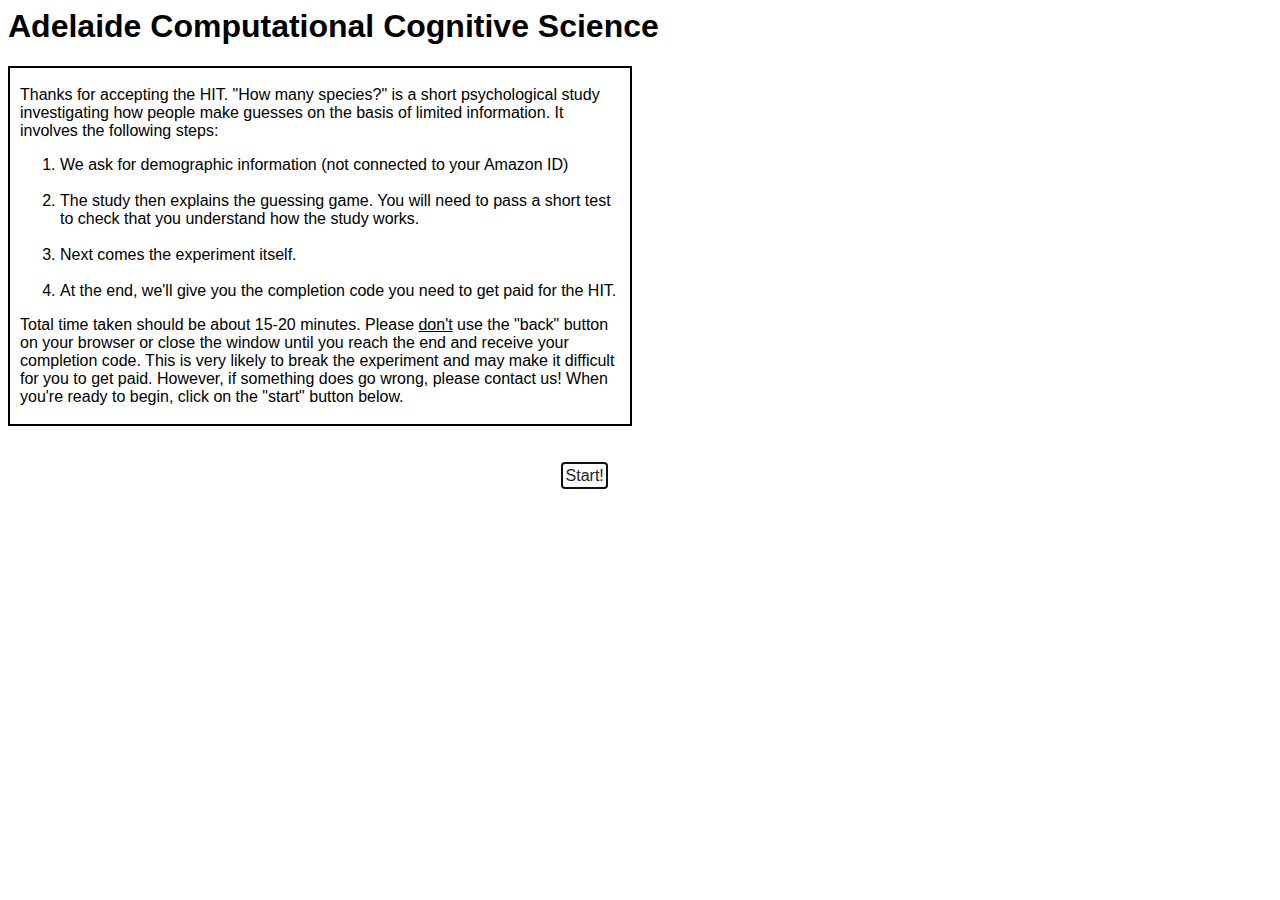
<file: experiments/E1/index.html>
<html>

<head>
  <meta http-equiv="content-type" content="text/html; charset=utf-8" />
  <title>Adelaide Computational Cognitive Science</title>
  <meta name="keywords" content="" />
  <meta name="description" content="" />
  <link href="./js/jquery-ui.css" rel="stylesheet">
  <link href="./css/style.css" rel="stylesheet" type="text/css" />
</head>


<body>
	<!-- ####################### Heading ####################### -->
	<a name="top"></a>
	<h1 style="text-align:left" id="header">Adelaide Computational Cognitive Science</h1>

	<!-- ####################### Splash page ####################### -->

	<div class="splash">
		<!-- Text box for the splash page -->
		<div class="splash" style="text-align:left; border:2px solid; padding:10px;  width:600px">
			<p>Thanks for accepting the HIT. <b>"How many species?"</b> is a short psychological study 
                investigating how people make guesses on the basis of limited information. It involves 
                the following steps:</p>
			<ol>
				<li> We ask for demographic information (not connected to your Amazon ID)<br><br></li> 
				<li> The study then explains the guessing game. You will need to pass a short test to 
                     check that you understand how the study works.<br><br></li> 
				<li> Next comes the experiment itself.<br><br></li>
				<li> At the end, we'll give you the completion code you need to get paid for the HIT.</li>
			</ol>
			<p>
                Total time taken should be about 15-20 minutes. Please <u>don't</u> use the "back" button on 
                your browser or close the window until you reach the end and receive your completion code. 
                This is very likely to break the experiment and may make it difficult for you to get paid. 
                However, if something does go wrong, please contact us! When you're ready to begin, click 
                on the "start" button below.</p></div>
		<br><br>

		<!-- Next button for the splash page -->
        <div style="width:600px">
            <div style="float:right"> 
                <input type="button" id="splashButton" class="splash" value="Start!" 
                       onclick="splashButtonClick()">
            </div>
        </div>
	</div>

	<!-- ####################### Demographics ####################### -->
	
	<div class="demographics" style="display:none">
		<div class="demographics" style="text-align:left; border:2px solid; padding:10px;  width:600px">
			<!-- Explanatory text -->
			<p>
                We need this information for our records, but it is kept completely separate from 
                information about your Amazon ID. As long as you finish the experiment you will get 
                paid no matter what you put here, so please be honest.
            </p><br>
	
			<!-- Gender -->
	 		<label for="gender"><b>Gender: &nbsp;</b></label>
	  		<input type="radio" name="gender" value="male" /> Male &nbsp; 
	  		<input type="radio" name="gender" value="female" /> Female &nbsp;
	  		<input type="radio" name="gender" value="other" /> Other<br /><br />

			<!-- Age -->
	  		<label for="age"><b>Age: &nbsp;</b></label><input id="age" name="age" /><br /><br />

			<!-- Language -->
	  		<label for="language"><b>Native Language(s): &nbsp;</b></label>
            <input id="language" name="language" /><br /><br />

			<!-- Country -->
			<label for="country"><b>Country you live in: &nbsp;</b></label>  
	  		<select name="country" id="country" class='drop-menu'>
	    		<option>Afghanistan</option>
                <option>&Aring;land Islands</option>
                <option>Albania</option>
                <option>Algeria</option>
                <option>American Samoa</option>
                <option>Andorra</option>
                <option>Angola</option>
                <option>Anguilla</option>
                <option>Antarctica</option>
                <option>Antigua and Barbuda</option>
                <option>Argentina</option>
                <option>Armenia</option>
                <option>Aruba</option>
                <option>Australia</option>
                <option>Austria</option>
                <option>Azerbaijan</option>
                <option>Bahamas</option>
                <option>Bahrain</option>
                <option>Bangladesh</option>
                <option>Barbados</option>
                <option>Belarus</option>
                <option>Belgium</option>
                <option>Belize</option>
                <option>Benin</option>
                <option>Bermuda</option>
                <option>Bhutan</option>
                <option>Bolivia</option>
                <option>Bosnia and Herzegovina</option>
                <option>Botswana</option>
                <option>Bouvet Island</option>
                <option>Brazil</option>
                <option>British Indian Ocean territory</option>
                <option>Brunei Darussalam</option>
                <option>Bulgaria</option>
                <option>Burkina Faso</option>
                <option>Burundi</option>
                <option>Cambodia</option>
                <option>Cameroon</option>
                <option>Canada</option>
                <option>Cape Verde</option>
                <option>Cayman Islands</option>
                <option>Central African Republic</option>
                <option>Chad</option>
                <option>Chile</option>
                <option>China</option>
                <option>Christmas Island</option>
                <option>Cocos (Keeling) Islands</option>
                <option>Colombia</option>
                <option>Comoros</option>
                <option>Congo</option>
                <option>Congo, Democratic Republic</option>
                <option>Cook Islands</option>
                <option>Costa Rica</option>
                <option>C&ocirc;te d'Ivoire (Ivory Coast)</option>
                <option>Croatia (Hrvatska)</option>
                <option>Cuba</option>
                <option>Cyprus</option>
                <option>Czech Republic</option>
                <option>Denmark</option>
                <option>Djibouti</option>
                <option>Dominica</option>
                <option>Dominican Republic</option>
                <option>East Timor</option>
                <option>Ecuador</option>
                <option>Egypt</option>
                <option>El Salvador</option>
                <option>Equatorial Guinea</option>
                <option>Eritrea</option>
                <option>Estonia</option>
                <option>Ethiopia</option>
                <option>Falkland Islands</option>
                <option>Faroe Islands</option>
                <option>Fiji</option>
                <option>Finland</option>
                <option>France</option>
                <option>French Guiana</option>
                <option>French Polynesia</option>
                <option>French Southern Territories</option>
                <option>Gabon</option>
                <option>Gambia</option>
                <option>Georgia</option>
                <option>Germany</option>
                <option>Ghana</option>
                <option>Gibraltar</option>
                <option>Greece</option>
                <option>Greenland</option>
                <option>Grenada</option>
                <option>Guadeloupe</option>
                <option>Guam</option>
                <option>Guatemala</option>
                <option>Guinea</option>
                <option>Guinea-Bissau</option>
                <option>Guyana</option>
                <option>Haiti</option>
                <option>Heard and McDonald Islands</option>
                <option>Honduras</option>
                <option>Hong Kong</option>
                <option>Hungary</option>
                <option>Iceland</option>
                <option>India</option>
                <option>Indonesia</option>
                <option>Iran</option>
                <option>Iraq</option>
                <option>Ireland</option>
                <option>Israel</option>
                <option>Italy</option>
                <option>Jamaica</option>
                <option>Japan</option>
                <option>Jordan</option>
                <option>Kazakhstan</option>
                <option>Kenya</option>
                <option>Kiribati</option>
                <option>Korea (north)</option>
                <option>Korea (south)</option>
                <option>Kuwait</option>
                <option>Kyrgyzstan</option>
                <option>Lao People's Democratic Republic</option>
                <option>Latvia</option>
                <option>Lebanon</option>
                <option>Lesotho</option>
                <option>Liberia</option>
                <option>Libyan Arab Jamahiriya</option>
                <option>Liechtenstein</option>
                <option>Lithuania</option>
                <option>Luxembourg</option>
                <option>Macao</option>
                <option>Macedonia, Former Yugoslav Republic Of</option>
                <option>Madagascar</option>
                <option>Malawi</option>
                <option>Malaysia</option>
                <option>Maldives</option>
                <option>Mali</option>
                <option>Malta</option>
                <option>Marshall Islands</option>
                <option>Martinique</option>
                <option>Mauritania</option>
                <option>Mauritius</option>
                <option>Mayotte</option>
                <option>Mexico</option>
                <option>Micronesia</option>
                <option>Moldova</option>
                <option>Monaco</option>
                <option>Mongolia</option>
                <option>Montenegro</option>
                <option>Montserrat</option>
                <option>Morocco</option>
                <option>Mozambique</option>
                <option>Myanmar</option>
                <option>Namibia</option>
                <option>Nauru</option>
                <option>Nepal</option>
                <option>Netherlands</option>
                <option>Netherlands Antilles</option>
                <option>New Caledonia</option>
                <option>New Zealand</option>
                <option>Nicaragua</option>
                <option>Niger</option>
                <option>Nigeria</option>
                <option>Niue</option>
                <option>Norfolk Island</option>
                <option>Northern Mariana Islands</option>
                <option>Norway</option>
                <option>Oman</option>
                <option>Pakistan</option>
                <option>Palau</option>
                <option>Palestinian Territories</option>
                <option>Panama</option>
                <option>Papua New Guinea</option>
                <option>Paraguay</option>
                <option>Peru</option>
                <option>Philippines</option>
                <option>Pitcairn</option>
                <option>Poland</option>
                <option>Portugal</option>
                <option>Puerto Rico</option>
                <option>Qatar</option>
                <option>R&eacute;union</option>
                <option>Romania</option>
                <option>Russian Federation</option>
                <option>Rwanda</option>
                <option>Saint Helena</option>
                <option>Saint Kitts and Nevis</option>
                <option>Saint Lucia</option>
                <option>Saint Pierre and Miquelon</option>
                <option>Saint Vincent and the Grenadines</option>
                <option>Samoa</option>
                <option>San Marino</option>
                <option>Sao Tome and Principe</option>
                <option>Saudi Arabia</option>
                <option>Senegal</option>
                <option>Serbia</option>
                <option>Seychelles</option>
                <option>Sierra Leone</option>
                <option>Singapore</option>
                <option>Slovakia</option>
                <option>Slovenia</option>
                <option>Solomon Islands</option>
                <option>Somalia</option>
                <option>South Africa</option>
                <option>South Georgia and the South Sandwich Islands</option>
                <option>Spain</option>
                <option>Sri Lanka</option>
                <option>Sudan</option>
                <option>Suriname</option>
                <option>Svalbard and Jan Mayen Islands</option>
                <option>Swaziland</option>
                <option>Sweden</option>
                <option>Switzerland</option>
                <option>Syria</option>
                <option>Taiwan</option>
                <option>Tajikistan</option>
                <option>Tanzania</option>
                <option>Thailand</option>
                <option>Togo</option>
                <option>Tokelau</option>
                <option>Tonga</option>
                <option>Trinidad and Tobago</option>
                <option>Tunisia</option>
                <option>Turkey</option>
                <option>Turkmenistan</option>
                <option>Turks and Caicos Islands</option>
                <option>Tuvalu</option>
                <option>Uganda</option>
                <option>Ukraine</option>
                <option>United Arab Emirates</option>
                <option>United Kingdom</option>
                <option selected="selected">United States of America</option>
                <option>Uruguay</option>
                <option>Uzbekistan</option>
                <option>Vanuatu</option>
                <option>Vatican City</option>
                <option>Venezuela</option>
                <option>Vietnam</option>
                <option>Virgin Islands (British)</option>
                <option>Virgin Islands (US)</option>
                <option>Wallis and Futuna Islands</option>
                <option>Western Sahara</option>
                <option>Yemen</option>
                <option>Zaire</option>
                <option>Zambia</option>
                <option>Zimbabwe</option>
	    	</select>
		
			<br>
		</div>
		<br>
		
		<!-- Demographics  button -->
        <div style="width:600px">
            <div style="float:right"> 
                <input type="button" class="demographics" id="demographicsButton" value="Next >"
                       onclick="demographicsButtonClick()">
            </div>
        </div>
	</div>	



	<!-- ####################### Instructions ####################### -->

	<!-- One div to cover the whole instruction set -->
	<div class="instruction" style="display:none">
	
		<!-- Instruction 0 (initially hidden only by the big-div)-->
		<div class="instruction0">
		<div id="instruction0inner" class="innerbox" 
             style="text-align:left; border:2px solid; padding:10px;  width:600px">
			<p>This is an study looking at how people make guesses on the basis of 
            limited information, and we'd like you to think about the following situation: 
            <br><br>
            Scientists interested in studying insect biology stake out square meter 
            blocks, and record the number of insects of different kinds that they see.
            In this task you'll be shown the results of 29 different "insect trap"
            experiments, taken from different parts of the world. No two sites are
            alike, and <u>different species</u> are found at each location. 
            <br><br>    
            For all 29 sites, you'll be shown a list of the insects that have been observed
            so far. Your task is to judge the probability that the next insect to be
            observed at that location will belong to a new species, or one of the
            previous ones.
            </p>    
		</div><br></div>
		
        <!-- Instruction 1 (initially hidden by the big div and also itself hidden)-->
		<div class="instruction1" style="display:none"> <a name="instruct1"></a>
		<div id="instruction1inner" class="innerbox" 
             style="text-align:left; border:2px solid; padding:10px;  width:600px">
            To give you a feel for what the task is like, here's an example of what
            you might be asked to do. You might be told about new data from a site on
            the island of Wug. Scientists there have just begun collecting data. Here's
            a summary what they've observed so far:
            </p>
            <p style="text-align:left; font-family:'Courier New', monospace;"><b>
            &nbsp;&nbsp;&nbsp;&nbsp;&nbsp;GX12<br>
            &nbsp;&nbsp;&nbsp;&nbsp;&nbsp;GX12<br>
            NS81 GX12 BL56<br>            
            </b></p>
            <p>What this display shows is that the scientist have captured 5 insects. Three of them 
                belong to the species designated
                <span style="text-align:left; font-family:'Courier New', monospace;">GX12</span>, 
            one of them belongs to the species 
                <span style="text-align:left; font-family:'Courier New', monospace;">NS81</span>, 
            and the last one belongs to the species 
                <span style="text-align:left; font-family:'Courier New', monospace;">BL56</span>.
            The species names aren't particularly meaningful: the scientists on this 
            survey use arbitrary codes to refer to each one. 
        </div><br></div>
    
        <!-- Instruction 2 (initially hidden by the big div and also itself hidden)-->
		<div class="instruction2" style="display:none"> <a name="instruct2"></a>
		<div id="instruction2inner" class="innerbox" 
             style="text-align:left; border:2px solid; padding:10px;  width:600px">
           What we want you do to is think about the data that the scientists have observed
           and make a guess about what the <b>next</b> observation will be. Specifically, we
           want your intuition about whether the next insect will belong to one of the species
           that have already been observed (i.e., 
                <span style="text-align:left; font-family:'Courier New', monospace;">GX12</span>, 
                <span style="text-align:left; font-family:'Courier New', monospace;">NS81</span>, 
           or
                <span style="text-align:left; font-family:'Courier New', monospace;">BL56</span>)
           or whether you think the next insect captured will be a different species altogether.
        </div><br></div>
		
        <!-- Instruction 3 (initially hidden by the big div and also itself hidden)-->
		<div class="instruction3" style="display:none"> <a name="instruct3"></a>
		<div id="instruction3inner" class="innerbox" 
             style="text-align:left; border:2px solid; padding:10px;  width:600px">
            For every island we'll ask you to answer the following question:
            <br>
            <br>
            <div>
            <div style="float:left; width:30px"> &nbsp; </div>
            <div style="float:left; width:570px">
  
                <p> 
                    When the next insect is captured, do you think that it will belong to a
                    new species?
                </p><br>
                <div>
                    <div style="width:135px;display:inline-block;text-align:right;float:left">
                        Definitely not new &nbsp;&nbsp;
                    </div> 
                    <div id="slider2" style="width:290px;float:left"></div>
                    <div style="width:135px;display:inline-block;text-align:left;float:left">
                        &nbsp;&nbsp; Definitely new
                    </div> 
                </div>
                <br><br>
                <p>
                    <label for="sliderval2">Your answer:</label>
                    <input type="text" id="sliderval2" readonly style="border:0; font-weight:bold; 
                                                              width:50px; text-align:right">
                    % chance that it will be new.
                </p>
    
            </div>    
                <br style="clear:left" />
            </div>
            <div style="">
                <br>
                If you think that the next insect will belong to a <b>new species</b>, move the slider to 
                the <u>right</u>. If you think that it will br one of the <b>already-observed species</b> 
                (i.e., <span style="text-align:left; font-family:'Courier New', monospace;">GX12</span>, 
                <span style="text-align:left; font-family:'Courier New', monospace;">NS81</span>, or
                <span style="text-align:left; font-family:'Courier New', monospace;">BL56</span>), move it
                to the <u>left</u>. The text box below will show you exactly what response will be recorded. 
                Try moving the slider to see what this looks like. You can move the slider back and forth 
                until you're happy with the answer.
            </div>
        </div><br></div>
    
         <!-- Instruction 4 (initially hidden by the big div and also itself hidden)-->
		<div class="instruction4" style="display:none"> <a name="instruct1"></a>
		<div id="instruction4inner" class="innerbox" 
             style="text-align:left; border:2px solid; padding:10px;  width:600px">
            Pretty  straightforward, right? So, as soon as you're ready, you can click on the button 
            below. Before the study starts, you'll be asked a few questions just to check that you've 
            understood these instructions.
        </div><br></div>
    
    
		
		<!-- Instruction button (initially hidden only by the big div) -->
        <div style="width:600px">
            <div style="float:right"> 
		          <div class="instruction">
                      <input type="button" id="instructionButton" value="Read More >" 
                             onclick="instructionButtonClick()">
                      <br><br>
                  </div>
            </div>    
		</div>
	</div>
	
	
	
	<!-- ####################### Instruction Checks ####################### -->

	<div class="check" style="display:none">
		<div style="text-align:left; border:2px solid; padding:10px;  width:600px">
			
			<!-- Question 0 -->
	  		<label for="question0">What are you asked to guess?</label><br>
	  		<input type="radio" name="question0" class="checkRadio" value="incorrect" />
                How many insects will be captured next time<br />
	  		<input type="radio" name="question0" class="checkRadio" value="correct" />
                Whether the next insect will belong to a new species<br />
	  		<input type="radio" name="question0" class="checkRadio" value="incorrect" />
                The number of insect species on the island<br /><br />
	
			<!-- Question 1 -->
			<label for="question1">Is there any relationship between insect species 
                on the different islands?</label><br>
	  		<input type="radio" name="question1" class="checkRadio" value="correct" />
                No, all the islands are unrelated and have totally different insect species<br />
	  		<input type="radio" name="question1" class="checkRadio" value="incorrect" />
                Yes, they're all similar and have some of the same species<br />
			<br>
	
	  		<!-- Question 2 -->
			<label for="question2">How many questions do you have to answer?</label><br>
	  		<input type="radio" name="question2" class="checkRadio" value="incorrect" />2<br />
	  		<input type="radio" name="question2" class="checkRadio" value="incorrect" />10<br />
	  		<input type="radio" name="question2" class="checkRadio" value="correct" />29<br />
		
		</div>
		<br><br>
	
		<!-- Submit instruction check answers button -->
        <div style="width:600px">
            <div style="float:right">
                <input type="button" id="checkButton" value="Submit Answers" 
                       onclick="checkButtonClick()">
            </div>
        </div>
	</div>
	
	<!-- ####################### Response to Instruction Check ####################### -->
	
	<div class="checkSuccess" style="display:none">
		<div class="checkSuccess" style="text-align:left; border:2px solid; padding:10px;  width:600px">
			<p>Well done! Click on the button below when you're ready to start the experiment</p>
		</div>
		<br><br>

		<!-- Next button for the splash page -->	
        <div style="width:600px">
            <div style="float:right">
		          <input type="button" id="checkSuccessButton" class="checkSuccess" 
                         value="Start Experiment!" onclick="checkSuccessButtonClick()">
            </div>
        </div>
	</div>	
	
	<div class="checkFail" style="display:none">
		<div class="checkFail" style="text-align:left; border:2px solid; padding:10px;  width:600px">
			<p>Sorry, at least one of your answers was incorrect. Please take another look at the 
                instructions and try again.</p>
		</div>
		<br><br>

		<!-- Next button for the splash page -->	
        <div style="width:600px">
            <div style="float:right">
		          <input type="button" id="checkFailButton" class="checkFail" 
                         value="< Back to the Instructions" onclick="checkFailButtonClick()">
            </div>
        </div>
	</div>
	
	
	<!-- ####################### Core experiment ####################### -->

	<!-- display the sample -->
	<div class="expt">	
    
	<div class="expt" style="display:none; text-align:left; border:2px solid; padding:10px; width:600px" >
        <p style="text-align:left">Data from the island of <span id="islandname">ISLAND</span>
        have begun to arrive. Scientists report that they have captured the following insects within the 
        plot laid out at the site:</p>
        <p id="stimulus" style="text-align:left; font-family:'Courier New', monospace;"></p>
        <p>Take a moment to think about the data, and then click "Next" to enter your guess</p>
     </div>
    </div>
    
    <!-- moveon button -->
	<div class="expt2" style="display:none">
		<br><br>
        <div style="width:600px">
            <div style="float:right">
                <input type="button" class="expt2" onclick="showResponseButtons()" 
                       value="Next >">
            </div>
        </div>
	</div>
    <br>
        
    <!-- response options -->
    <div class="response" style="display:none; text-align:left; border:2px solid; padding:10px; width:600px" >
        <br>        
        
        <!-- Slider -->
        <p> 
            When the next insect is captured, do you think that it will belong to a
            new species?
        </p><br>
        <div>
            <div style="width:135px;display:inline-block;text-align:right;float:left">
                Definitely not new &nbsp;&nbsp;</div> 
            <div id="slider" style="width:320px;float:left"></div>
            <div style="width:135px;display:inline-block;text-align:left;float:left">
                &nbsp;&nbsp; Definitely new</div> 
        </div>
        <br><br>
        <p>
            <label for="sliderval">Your answer:</label>
            <input type="text" id="sliderval" readonly style="border:0; font-weight:bold; 
                                                              width:30px; text-align:right">
            % chance that it will be different from the observed ones.
        </p>

    </div>
	
	
	<!-- end trial button -->
	<div id="buttons" class="endtrial" style="display:none">
		<br><br>
        <div style="width:600px">
            <div style="float:right">
                <input type="button" class="endtrial" id="nextTrialButton" 
                       onclick="nextTrial()" value="Next >">
            </div>
        </div>
	</div>
    
    </div>

	
	<!-- ####################### Wrap up! ####################### -->

	<div class="wrapup" style="display:none">
		<div class="wrapup" style="text-align:left; border:2px solid; padding:10px;  width:600px">
			<p>Thanks for participating in the experiment! 
				<br><br>
				Your completion code is 
                <span id="turkcode" style="font-weight:bold;font-size:125%">0192</span>. 
                To receive payment for the HIT, return to the Amazon Mechanical Turk page and enter 
                this code. Please contact us if something goes wrong and we'll fix it as quickly as 
                possible.</p>
		</div>
	</div>


	<!-- ####################### Scripts ####################### -->
	
	<!-- jQuery & jQuery UI-->
	<script src="./js/jquery-latest.min.js" type="text/javascript"></script>
    <script src="./js/jquery-ui.js"></script> 

	<!-- Script to define the experiment and run it -->
	<script src="./js/experiment.js" type="text/javascript"></script>

</body>
</html>
</file>
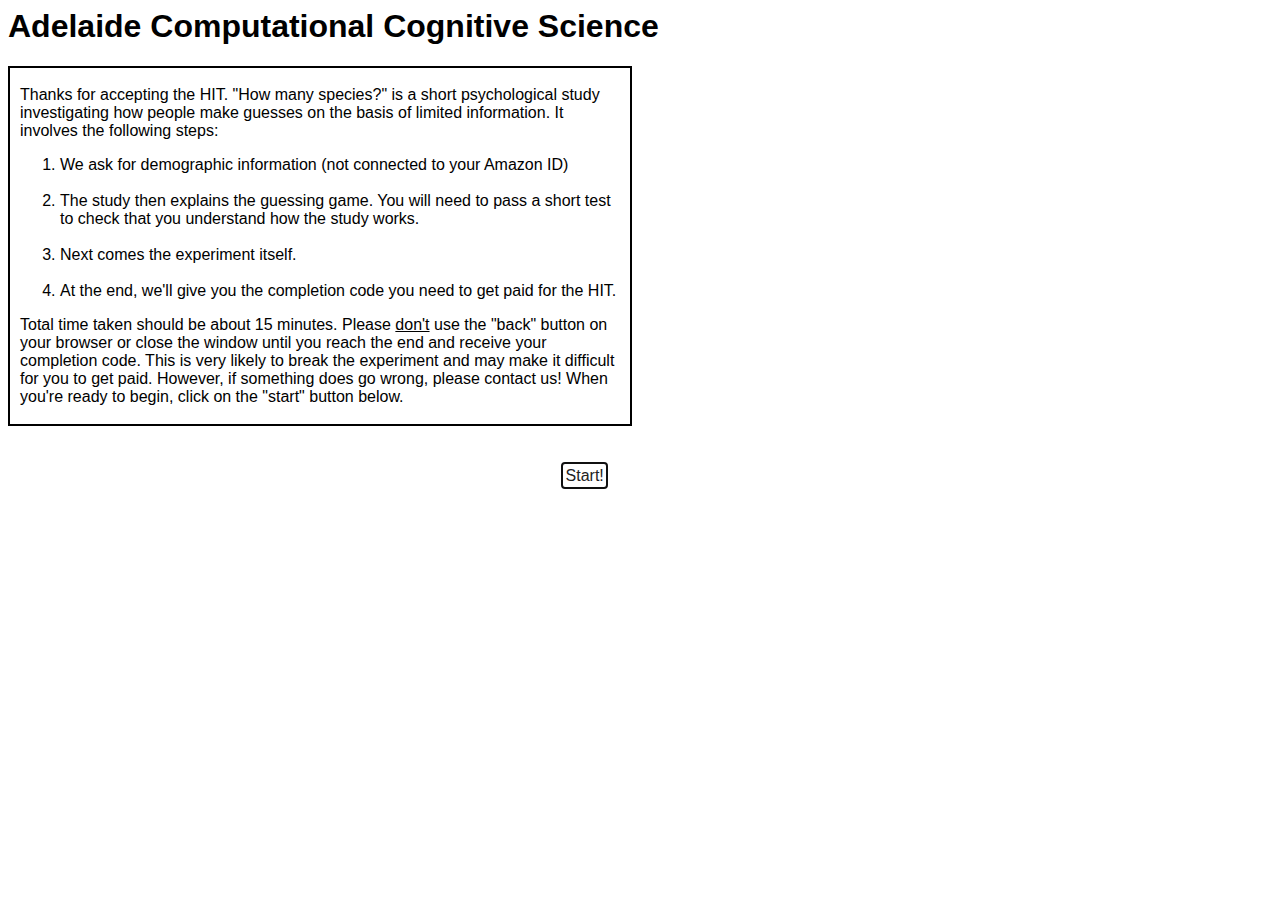
<file: experiments/E2/index.html>
<html>

<head>
  <meta http-equiv="content-type" content="text/html; charset=utf-8" />
  <title>Adelaide Computational Cognitive Science</title>
  <meta name="keywords" content="" />
  <meta name="description" content="" />
  <link href="./js/jquery-ui.css" rel="stylesheet">
  <link href="./css/style.css" rel="stylesheet" type="text/css" />
</head>


<body>
	<!-- ####################### Heading ####################### -->
	<a name="top"></a>
	<h1 style="text-align:left" id="header">Adelaide Computational Cognitive Science</h1>

	<!-- ####################### Splash page ####################### -->

	<div class="splash">
		<!-- Text box for the splash page -->
		<div class="splash" style="text-align:left; border:2px solid; padding:10px;  width:600px">
			<p>Thanks for accepting the HIT. <b>"How many species?"</b> is a short psychological study 
                investigating how people make guesses on the basis of limited information. It involves 
                the following steps:</p>
			<ol>
				<li> We ask for demographic information (not connected to your Amazon ID)<br><br></li> 
				<li> The study then explains the guessing game. You will need to pass a short test to 
                     check that you understand how the study works.<br><br></li> 
				<li> Next comes the experiment itself.<br><br></li>
				<li> At the end, we'll give you the completion code you need to get paid for the HIT.</li>
			</ol>
			<p>
                Total time taken should be about 15 minutes. Please <u>don't</u> use the "back" button on 
                your browser or close the window until you reach the end and receive your completion code. 
                This is very likely to break the experiment and may make it difficult for you to get paid. 
                However, if something does go wrong, please contact us! When you're ready to begin, click 
                on the "start" button below.</p></div>
		<br><br>

		<!-- Next button for the splash page -->
        <div style="width:600px">
            <div style="float:right"> 
                <input type="button" id="splashButton" class="splash" value="Start!" 
                       onclick="splashButtonClick()">
            </div>
        </div>
	</div>

	<!-- ####################### Demographics ####################### -->
	
	<div class="demographics" style="display:none">
		<div class="demographics" style="text-align:left; border:2px solid; padding:10px;  width:600px">
			<!-- Explanatory text -->
			<p>
                We need this information for our records, but it is kept completely separate from 
                information about your Amazon ID. As long as you finish the experiment you will get 
                paid no matter what you put here, so please be honest.
            </p><br>
	
			<!-- Gender -->
	 		<label for="gender"><b>Gender: &nbsp;</b></label>
	  		<input type="radio" name="gender" value="male" /> Male &nbsp; 
	  		<input type="radio" name="gender" value="female" /> Female &nbsp;
	  		<input type="radio" name="gender" value="other" /> Other<br /><br />

			<!-- Age -->
	  		<label for="age"><b>Age: &nbsp;</b></label><input id="age" name="age" /><br /><br />

			<!-- Language -->
	  		<label for="language"><b>Native Language(s): &nbsp;</b></label>
            <input id="language" name="language" /><br /><br />

			<!-- Country -->
			<label for="country"><b>Country you live in: &nbsp;</b></label>  
	  		<select name="country" id="country" class='drop-menu'>
	    		<option>Afghanistan</option>
                <option>&Aring;land Islands</option>
                <option>Albania</option>
                <option>Algeria</option>
                <option>American Samoa</option>
                <option>Andorra</option>
                <option>Angola</option>
                <option>Anguilla</option>
                <option>Antarctica</option>
                <option>Antigua and Barbuda</option>
                <option>Argentina</option>
                <option>Armenia</option>
                <option>Aruba</option>
                <option>Australia</option>
                <option>Austria</option>
                <option>Azerbaijan</option>
                <option>Bahamas</option>
                <option>Bahrain</option>
                <option>Bangladesh</option>
                <option>Barbados</option>
                <option>Belarus</option>
                <option>Belgium</option>
                <option>Belize</option>
                <option>Benin</option>
                <option>Bermuda</option>
                <option>Bhutan</option>
                <option>Bolivia</option>
                <option>Bosnia and Herzegovina</option>
                <option>Botswana</option>
                <option>Bouvet Island</option>
                <option>Brazil</option>
                <option>British Indian Ocean territory</option>
                <option>Brunei Darussalam</option>
                <option>Bulgaria</option>
                <option>Burkina Faso</option>
                <option>Burundi</option>
                <option>Cambodia</option>
                <option>Cameroon</option>
                <option>Canada</option>
                <option>Cape Verde</option>
                <option>Cayman Islands</option>
                <option>Central African Republic</option>
                <option>Chad</option>
                <option>Chile</option>
                <option>China</option>
                <option>Christmas Island</option>
                <option>Cocos (Keeling) Islands</option>
                <option>Colombia</option>
                <option>Comoros</option>
                <option>Congo</option>
                <option>Congo, Democratic Republic</option>
                <option>Cook Islands</option>
                <option>Costa Rica</option>
                <option>C&ocirc;te d'Ivoire (Ivory Coast)</option>
                <option>Croatia (Hrvatska)</option>
                <option>Cuba</option>
                <option>Cyprus</option>
                <option>Czech Republic</option>
                <option>Denmark</option>
                <option>Djibouti</option>
                <option>Dominica</option>
                <option>Dominican Republic</option>
                <option>East Timor</option>
                <option>Ecuador</option>
                <option>Egypt</option>
                <option>El Salvador</option>
                <option>Equatorial Guinea</option>
                <option>Eritrea</option>
                <option>Estonia</option>
                <option>Ethiopia</option>
                <option>Falkland Islands</option>
                <option>Faroe Islands</option>
                <option>Fiji</option>
                <option>Finland</option>
                <option>France</option>
                <option>French Guiana</option>
                <option>French Polynesia</option>
                <option>French Southern Territories</option>
                <option>Gabon</option>
                <option>Gambia</option>
                <option>Georgia</option>
                <option>Germany</option>
                <option>Ghana</option>
                <option>Gibraltar</option>
                <option>Greece</option>
                <option>Greenland</option>
                <option>Grenada</option>
                <option>Guadeloupe</option>
                <option>Guam</option>
                <option>Guatemala</option>
                <option>Guinea</option>
                <option>Guinea-Bissau</option>
                <option>Guyana</option>
                <option>Haiti</option>
                <option>Heard and McDonald Islands</option>
                <option>Honduras</option>
                <option>Hong Kong</option>
                <option>Hungary</option>
                <option>Iceland</option>
                <option>India</option>
                <option>Indonesia</option>
                <option>Iran</option>
                <option>Iraq</option>
                <option>Ireland</option>
                <option>Israel</option>
                <option>Italy</option>
                <option>Jamaica</option>
                <option>Japan</option>
                <option>Jordan</option>
                <option>Kazakhstan</option>
                <option>Kenya</option>
                <option>Kiribati</option>
                <option>Korea (north)</option>
                <option>Korea (south)</option>
                <option>Kuwait</option>
                <option>Kyrgyzstan</option>
                <option>Lao People's Democratic Republic</option>
                <option>Latvia</option>
                <option>Lebanon</option>
                <option>Lesotho</option>
                <option>Liberia</option>
                <option>Libyan Arab Jamahiriya</option>
                <option>Liechtenstein</option>
                <option>Lithuania</option>
                <option>Luxembourg</option>
                <option>Macao</option>
                <option>Macedonia, Former Yugoslav Republic Of</option>
                <option>Madagascar</option>
                <option>Malawi</option>
                <option>Malaysia</option>
                <option>Maldives</option>
                <option>Mali</option>
                <option>Malta</option>
                <option>Marshall Islands</option>
                <option>Martinique</option>
                <option>Mauritania</option>
                <option>Mauritius</option>
                <option>Mayotte</option>
                <option>Mexico</option>
                <option>Micronesia</option>
                <option>Moldova</option>
                <option>Monaco</option>
                <option>Mongolia</option>
                <option>Montenegro</option>
                <option>Montserrat</option>
                <option>Morocco</option>
                <option>Mozambique</option>
                <option>Myanmar</option>
                <option>Namibia</option>
                <option>Nauru</option>
                <option>Nepal</option>
                <option>Netherlands</option>
                <option>Netherlands Antilles</option>
                <option>New Caledonia</option>
                <option>New Zealand</option>
                <option>Nicaragua</option>
                <option>Niger</option>
                <option>Nigeria</option>
                <option>Niue</option>
                <option>Norfolk Island</option>
                <option>Northern Mariana Islands</option>
                <option>Norway</option>
                <option>Oman</option>
                <option>Pakistan</option>
                <option>Palau</option>
                <option>Palestinian Territories</option>
                <option>Panama</option>
                <option>Papua New Guinea</option>
                <option>Paraguay</option>
                <option>Peru</option>
                <option>Philippines</option>
                <option>Pitcairn</option>
                <option>Poland</option>
                <option>Portugal</option>
                <option>Puerto Rico</option>
                <option>Qatar</option>
                <option>R&eacute;union</option>
                <option>Romania</option>
                <option>Russian Federation</option>
                <option>Rwanda</option>
                <option>Saint Helena</option>
                <option>Saint Kitts and Nevis</option>
                <option>Saint Lucia</option>
                <option>Saint Pierre and Miquelon</option>
                <option>Saint Vincent and the Grenadines</option>
                <option>Samoa</option>
                <option>San Marino</option>
                <option>Sao Tome and Principe</option>
                <option>Saudi Arabia</option>
                <option>Senegal</option>
                <option>Serbia</option>
                <option>Seychelles</option>
                <option>Sierra Leone</option>
                <option>Singapore</option>
                <option>Slovakia</option>
                <option>Slovenia</option>
                <option>Solomon Islands</option>
                <option>Somalia</option>
                <option>South Africa</option>
                <option>South Georgia and the South Sandwich Islands</option>
                <option>Spain</option>
                <option>Sri Lanka</option>
                <option>Sudan</option>
                <option>Suriname</option>
                <option>Svalbard and Jan Mayen Islands</option>
                <option>Swaziland</option>
                <option>Sweden</option>
                <option>Switzerland</option>
                <option>Syria</option>
                <option>Taiwan</option>
                <option>Tajikistan</option>
                <option>Tanzania</option>
                <option>Thailand</option>
                <option>Togo</option>
                <option>Tokelau</option>
                <option>Tonga</option>
                <option>Trinidad and Tobago</option>
                <option>Tunisia</option>
                <option>Turkey</option>
                <option>Turkmenistan</option>
                <option>Turks and Caicos Islands</option>
                <option>Tuvalu</option>
                <option>Uganda</option>
                <option>Ukraine</option>
                <option>United Arab Emirates</option>
                <option>United Kingdom</option>
                <option selected="selected">United States of America</option>
                <option>Uruguay</option>
                <option>Uzbekistan</option>
                <option>Vanuatu</option>
                <option>Vatican City</option>
                <option>Venezuela</option>
                <option>Vietnam</option>
                <option>Virgin Islands (British)</option>
                <option>Virgin Islands (US)</option>
                <option>Wallis and Futuna Islands</option>
                <option>Western Sahara</option>
                <option>Yemen</option>
                <option>Zaire</option>
                <option>Zambia</option>
                <option>Zimbabwe</option>
	    	</select>
		
			<br>
		</div>
		<br>
		
		<!-- Demographics  button -->
        <div style="width:600px">
            <div style="float:right"> 
                <input type="button" class="demographics" id="demographicsButton" value="Next >"
                       onclick="demographicsButtonClick()">
            </div>
        </div>
	</div>	



	<!-- ####################### Instructions ####################### -->

	<!-- One div to cover the whole instruction set -->
	<div class="instruction" style="display:none">
	
		<!-- Instruction 0 (initially hidden only by the big-div)-->
		<div class="instruction0">
		<div id="instruction0inner" class="innerbox" 
             style="text-align:left; border:2px solid; padding:10px;  width:600px">
			<p>This is an study looking at how people make guesses on the basis of 
            limited information, and we'd like you to think about the following situation: 
            <br><br>
            Scientists interested in studying insect biology stake out square meter 
            blocks, and record the number of insects of different kinds that they see.
            In this task you'll be shown the results of 32 different "insect trap"
            experiments, taken from different parts of the world. No two sites are
            alike, and <u>different species</u> are found at each location. 
            <br><br>    
            For all 32 sites, you'll be shown a list of the insects that have been observed
            so far. Your task is to judge the probability that the next insect to be
            observed at that location will belong to a new species, or one of the
            previous ones.
            </p>    
		</div><br></div>
		
        <!-- Instruction 1 (initially hidden by the big div and also itself hidden)-->
		<div class="instruction1" style="display:none"> <a name="instruct1"></a>
		<div id="instruction1inner" class="innerbox" 
             style="text-align:left; border:2px solid; padding:10px;  width:600px">
            To give you a feel for what the task is like, here's an example of what
            you might be asked to do. You might be told about new data from a site on
            the island of Wug. Scientists there have just begun collecting data. Here's
            a summary what they've observed so far:
            </p>
            <p style="text-align:left; font-family:'Courier New', monospace;"><b>
            &nbsp;&nbsp;&nbsp;&nbsp;&nbsp;GX12<br>
            &nbsp;&nbsp;&nbsp;&nbsp;&nbsp;GX12<br>
            NS81 GX12 BL56<br>            
            </b></p>
            <p>What this display shows is that the scientist have captured 5 insects. Three of them 
                belong to the species designated
                <span style="text-align:left; font-family:'Courier New', monospace;">GX12</span>, 
            one of them belongs to the species 
                <span style="text-align:left; font-family:'Courier New', monospace;">NS81</span>, 
            and the last one belongs to the species 
                <span style="text-align:left; font-family:'Courier New', monospace;">BL56</span>.
            The species names aren't particularly meaningful: the scientists on this 
            survey use arbitrary codes to refer to each one. 
        </div><br></div>
    
        <!-- Instruction 2 (initially hidden by the big div and also itself hidden)-->
		<div class="instruction2" style="display:none"> <a name="instruct2"></a>
		<div id="instruction2inner" class="innerbox" 
             style="text-align:left; border:2px solid; padding:10px;  width:600px">
           What we want you do to is think about the data that the scientists have observed
           and make a guess about what the <b>next</b> observation will be. Specifically, we
           want your intuition about whether the next insect will belong to one of the species
           that have already been observed (i.e., 
                <span style="text-align:left; font-family:'Courier New', monospace;">GX12</span>, 
                <span style="text-align:left; font-family:'Courier New', monospace;">NS81</span>, 
           or
                <span style="text-align:left; font-family:'Courier New', monospace;">BL56</span>)
           or whether you think the next insect captured will be a different species altogether.
        </div><br></div>
		
        <!-- Instruction 3 (initially hidden by the big div and also itself hidden)-->
		<div class="instruction3" style="display:none"> <a name="instruct3"></a>
		<div id="instruction3inner" class="innerbox" 
             style="text-align:left; border:2px solid; padding:10px;  width:600px">
            For every island we'll ask you to answer the following question:
            <br>
            <br>
            <div>
            <div style="float:left; width:30px"> &nbsp; </div>
            <div style="float:left; width:570px">
  
                <p> 
                    When the next insect is captured, do you think that it will belong to a
                    new species?
                </p><br>
                <div>
                    <div style="width:135px;display:inline-block;text-align:right;float:left">
                        Definitely not new &nbsp;&nbsp;
                    </div> 
                    <div id="slider2" style="width:290px;float:left"></div>
                    <div style="width:135px;display:inline-block;text-align:left;float:left">
                        &nbsp;&nbsp; Definitely new
                    </div> 
                </div>
                <br><br>
                <p>
                    <label for="sliderval2">Your answer:</label>
                    <input type="text" id="sliderval2" readonly style="border:0; font-weight:bold; 
                                                              width:50px; text-align:right">
                    % chance that it will be new.
                </p>
    
            </div>    
                <br style="clear:left" />
            </div>
            <div style="">
                <br>
                If you think that the next insect will belong to a <b>new species</b>, move the slider to 
                the <u>right</u>. If you think that it will br one of the <b>already-observed species</b> 
                (i.e., <span style="text-align:left; font-family:'Courier New', monospace;">GX12</span>, 
                <span style="text-align:left; font-family:'Courier New', monospace;">NS81</span>, or
                <span style="text-align:left; font-family:'Courier New', monospace;">BL56</span>), move it
                to the <u>left</u>. The text box below will show you exactly what response will be recorded. 
                Try moving the slider to see what this looks like. You can move the slider back and forth 
                until you're happy with the answer.
            </div>
        </div><br></div>
    
         <!-- Instruction 4 (initially hidden by the big div and also itself hidden)-->
		<div class="instruction4" style="display:none"> <a name="instruct1"></a>
		<div id="instruction4inner" class="innerbox" 
             style="text-align:left; border:2px solid; padding:10px;  width:600px">
            Pretty  straightforward, right? So, as soon as you're ready, you can click on the button 
            below. Before the study starts, you'll be asked a few questions just to check that you've 
            understood these instructions.
        </div><br></div>
    
    
		
		<!-- Instruction button (initially hidden only by the big div) -->
        <div style="width:600px">
            <div style="float:right"> 
		          <div class="instruction">
                      <input type="button" id="instructionButton" value="Read More >" 
                             onclick="instructionButtonClick()">
                      <br><br>
                  </div>
            </div>    
		</div>
	</div>
	
	
	
	<!-- ####################### Instruction Checks ####################### -->

	<div class="check" style="display:none">
		<div style="text-align:left; border:2px solid; padding:10px;  width:600px">
			
			<!-- Question 0 -->
	  		<label for="question0">What are you asked to guess?</label><br>
	  		<input type="radio" name="question0" class="checkRadio" value="incorrect" />
                How many insects will be captured next time<br />
	  		<input type="radio" name="question0" class="checkRadio" value="correct" />
                Whether the next insect will belong to a new species<br />
	  		<input type="radio" name="question0" class="checkRadio" value="incorrect" />
                The number of insect species on the island<br /><br />
	
			<!-- Question 1 -->
			<label for="question1">Is there any relationship between insect species 
                on the different islands?</label><br>
	  		<input type="radio" name="question1" class="checkRadio" value="correct" />
                No, all the islands are unrelated and have totally different insect species<br />
	  		<input type="radio" name="question1" class="checkRadio" value="incorrect" />
                Yes, they're all similar and have some of the same species<br />
			<br>
	
	  		<!-- Question 2 -->
			<label for="question2">How many questions do you have to answer?</label><br>
	  		<input type="radio" name="question2" class="checkRadio" value="incorrect" />29<br />
	  		<input type="radio" name="question2" class="checkRadio" value="correct" />32<br />
	  		<input type="radio" name="question2" class="checkRadio" value="incorrect" />36<br />
		
		</div>
		<br><br>
	
		<!-- Submit instruction check answers button -->
        <div style="width:600px">
            <div style="float:right">
                <input type="button" id="checkButton" value="Submit Answers" 
                       onclick="checkButtonClick()">
            </div>
        </div>
	</div>
	
	<!-- ####################### Response to Instruction Check ####################### -->
	
	<div class="checkSuccess" style="display:none">
		<div class="checkSuccess" style="text-align:left; border:2px solid; padding:10px;  width:600px">
			<p>Well done! Click on the button below when you're ready to start the experiment</p>
		</div>
		<br><br>

		<!-- Next button for the splash page -->	
        <div style="width:600px">
            <div style="float:right">
		          <input type="button" id="checkSuccessButton" class="checkSuccess" 
                         value="Start Experiment!" onclick="checkSuccessButtonClick()">
            </div>
        </div>
	</div>	
	
	<div class="checkFail" style="display:none">
		<div class="checkFail" style="text-align:left; border:2px solid; padding:10px;  width:600px">
			<p>Sorry, at least one of your answers was incorrect. Please take another look at the 
                instructions and try again.</p>
		</div>
		<br><br>

		<!-- Next button for the splash page -->	
        <div style="width:600px">
            <div style="float:right">
		          <input type="button" id="checkFailButton" class="checkFail" 
                         value="< Back to the Instructions" onclick="checkFailButtonClick()">
            </div>
        </div>
	</div>
	
	
	<!-- ####################### Core experiment ####################### -->

	<!-- display the sample -->
	<div class="expt">	
    
	<div class="expt" style="display:none; text-align:left; border:2px solid; padding:10px; width:600px" >
        <p style="text-align:left">Data from the island of <span id="islandname">ISLAND</span>
        have begun to arrive. Scientists report that they have captured the following insects within the 
        plot laid out at the site:</p>
        <p id="stimulus" style="text-align:left; font-family:'Courier New', monospace;"></p>
        <p>Take a moment to think about the data, and then click "Next" to enter your guess</p>
     </div>
    </div>
    
    <!-- moveon button -->
	<div class="expt2" style="display:none">
		<br><br>
        <div style="width:600px">
            <div style="float:right">
                <input type="button" class="expt2" onclick="showResponseButtons()" 
                       value="Next >">
            </div>
        </div>
	</div>
    <br>
        
    <!-- response options -->
    <div class="response" style="display:none; text-align:left; border:2px solid; padding:10px; width:600px" >
        <br>        
        
        <!-- Slider -->
        <p> 
            When the next insect is captured, do you think that it will belong to a
            new species?
        </p><br>
        <div>
            <div style="width:135px;display:inline-block;text-align:right;float:left">
                Definitely not new &nbsp;&nbsp;</div> 
            <div id="slider" style="width:320px;float:left"></div>
            <div style="width:135px;display:inline-block;text-align:left;float:left">
                &nbsp;&nbsp; Definitely new</div> 
        </div>
        <br><br>
        <p>
            <label for="sliderval">Your answer:</label>
            <input type="text" id="sliderval" readonly style="border:0; font-weight:bold; 
                                                              width:30px; text-align:right">
            % chance that it will be different from the observed ones.
        </p>

    </div>
	
	
	<!-- end trial button -->
	<div id="buttons" class="endtrial" style="display:none">
		<br><br>
        <div style="width:600px">
            <div style="float:right">
                <input type="button" class="endtrial" id="nextTrialButton" 
                       onclick="nextTrial()" value="Next >">
            </div>
        </div>
	</div>
    
    </div>

	
	<!-- ####################### Wrap up! ####################### -->

	<div class="checkduplicate" style="display:none">
		<div class="checkduplicate" style="text-align:left; border:2px solid; padding:10px;  width:600px">
			<p>Thanks for participating in the experiment! 
				<br><br>
                One final question: we ran a very similar study to this one earlier this week, and we'd
                like to know if you did that HIT as well as this one. It's perfectly okay to do both 
                (you'll get paid either way!) but we do need to know for our records:<br><br>
                
	 		<label for="duplicate"></label>
	  		<input type="radio" name="duplicate" value="yes" /> Yes, I did the earlier HIT &nbsp; <br>
	  		<input type="radio" name="duplicate" value="no" /> No, I have not done the other HIT &nbsp;<br>
	  		<input type="radio" name="duplicate" value="don't know" /> I'm not sure<br /><br />
		</div>
	</div>
	<!-- end trial button -->
	<div id="buttons" class="checkduplicate" style="display:none">
		<br><br>
        <div style="width:600px">
            <div style="float:right">
                <input type="button" class="checkduplicate" id="moveToEndButton" 
                       onclick="finishIt()" value="Get completion code!">
            </div>
        </div>
	</div>
    


	<div class="wrapup" style="display:none">
		<div class="wrapup" style="text-align:left; border:2px solid; padding:10px;  width:600px">
			<p>Your completion code is 
                <span id="turkcode" style="font-weight:bold;font-size:125%">0192</span>. 
                To receive payment for the HIT, return to the Amazon Mechanical Turk page and enter 
                this code. Please contact us if something goes wrong and we'll fix it as quickly as 
                possible.</p>
		</div>
	</div>


	<!-- ####################### Scripts ####################### -->
	
	<!-- jQuery & jQuery UI-->
	<script src="./js/jquery-latest.min.js" type="text/javascript"></script>
    <script src="./js/jquery-ui.js"></script> 

	<!-- Script to define the experiment and run it -->
	<script src="./js/experiment.js" type="text/javascript"></script>

</body>
</html>
</file>
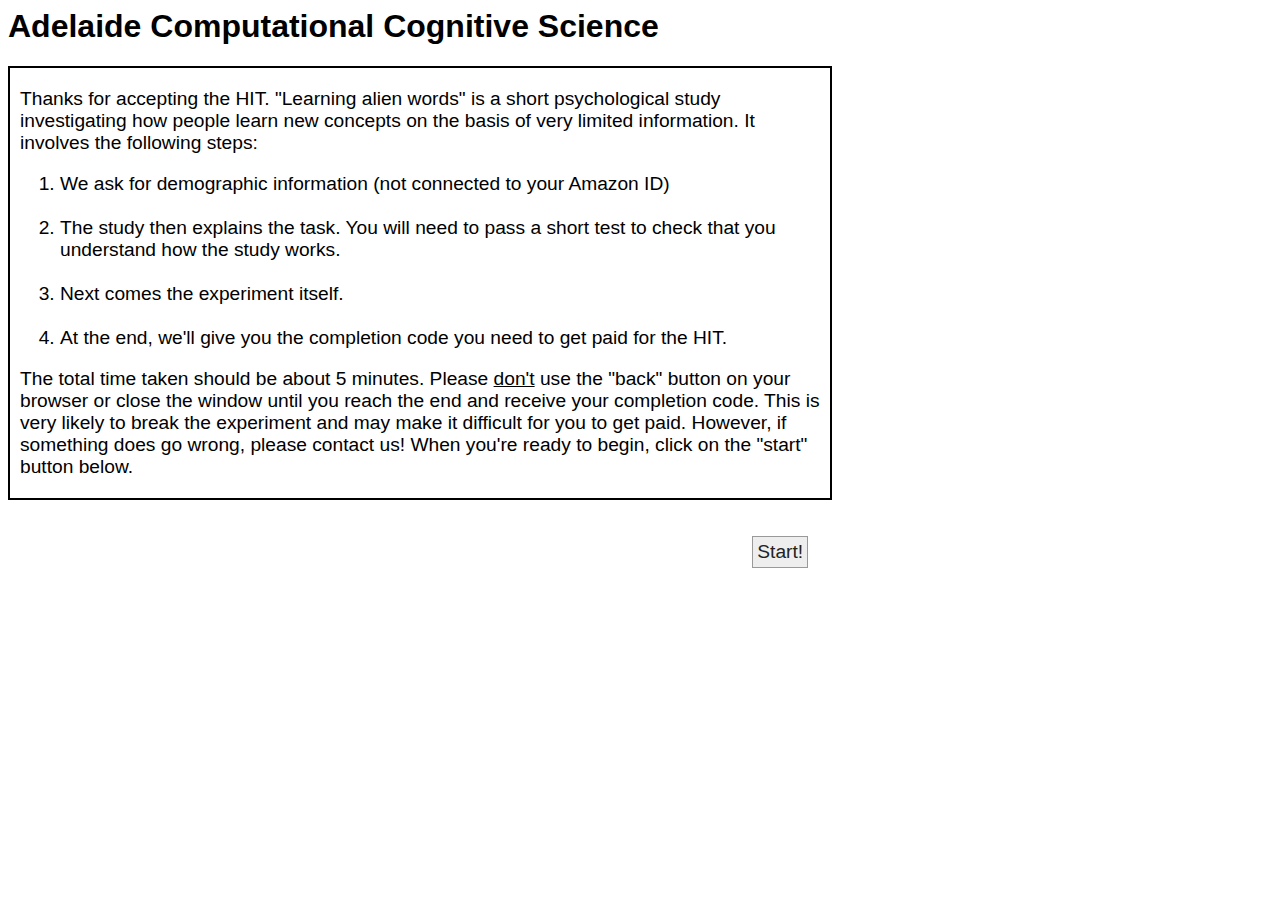
<file: experiments/E3/index.html>
<html>

<head>
  <meta http-equiv="content-type" content="text/html; charset=utf-8" />
  <title>Adelaide Computational Cognitive Science</title>
  <meta name="keywords" content="" />
  <meta name="description" content="" />
  <link href="./css/style.css" rel="stylesheet" type="text/css" />
</head>


<body>
    
    <!-- ####################### Heading ####################### -->
	<a name="top"></a>
	<h1 style="text-align:left" id="header" class="header">Adelaide Computational Cognitive Science</h1>


    <!-- ####################### Start page ####################### -->

	<div class="start">
		<!-- Text box for the splash page -->
		<div class="start" style="text-align:left; border:2px solid; padding:10px;  width:800px; font-size:120%">
			<p>Thanks for accepting the HIT. <b>"Learning alien words"</b> is a short psychological study 
                investigating how people learn new concepts on the basis of very limited information. It involves 
                the following steps:</p>
			<ol>
				<li> We ask for demographic information (not connected to your Amazon ID)<br><br></li> 
				<li> The study then explains the task. You will need to pass a short test to 
                     check that you understand how the study works.<br><br></li> 
				<li> Next comes the experiment itself.<br><br></li>
				<li> At the end, we'll give you the completion code you need to get paid for the HIT.</li>
			</ol>
			<p>
                The total time taken should be about 5 minutes. Please <u>don't</u> use the "back" button on 
                your browser or close the window until you reach the end and receive your completion code. 
                This is very likely to break the experiment and may make it difficult for you to get paid. 
                However, if something does go wrong, please contact us! When you're ready to begin, click 
                on the "start" button below.</p></div>
		<br><br>

		<!-- Next button for the splash page -->
        <div style=" width:800px; font-size:120%">
            <div style="float:right"> 
                <input type="button" id="splashButton" class="start" value="Start!" 
                       onclick="splashButtonClick()">
            </div>
        </div>
	</div>

	<!-- ####################### Demographics ####################### -->
	
	<div class="demographics" style="display:none">
		<div class="demographics" style="text-align:left; border:2px solid; padding:10px;  width:800px; font-size:120%">
			<!-- Explanatory text -->
			<p>
                We need this information for our records, but it is kept completely separate from 
                information about your Amazon ID. As long as you finish the experiment you will get 
                paid no matter what you put here, so please be honest.
            </p><br>
	
			<!-- Gender -->
	 		<label for="gender"><b>Gender: &nbsp;</b></label>
	  		<input type="radio" name="gender" value="male" /> Male &nbsp; 
	  		<input type="radio" name="gender" value="female" /> Female &nbsp;
	  		<input type="radio" name="gender" value="other" /> Other<br /><br />

			<!-- Age -->
	  		<label for="age"><b>Age: &nbsp;</b></label><input id="age" name="age" /><br /><br />

			<!-- Language -->
	  		<label for="language"><b>Native Language(s): &nbsp;</b></label>
            <input id="language" name="language" /><br /><br />

			<!-- Country -->
			<label for="country"><b>Country you live in: &nbsp;</b></label>  
	  		<select name="country" id="country" class='drop-menu'>
	    		<option>Afghanistan</option>
                <option>&Aring;land Islands</option>
                <option>Albania</option>
                <option>Algeria</option>
                <option>American Samoa</option>
                <option>Andorra</option>
                <option>Angola</option>
                <option>Anguilla</option>
                <option>Antarctica</option>
                <option>Antigua and Barbuda</option>
                <option>Argentina</option>
                <option>Armenia</option>
                <option>Aruba</option>
                <option>Australia</option>
                <option>Austria</option>
                <option>Azerbaijan</option>
                <option>Bahamas</option>
                <option>Bahrain</option>
                <option>Bangladesh</option>
                <option>Barbados</option>
                <option>Belarus</option>
                <option>Belgium</option>
                <option>Belize</option>
                <option>Benin</option>
                <option>Bermuda</option>
                <option>Bhutan</option>
                <option>Bolivia</option>
                <option>Bosnia and Herzegovina</option>
                <option>Botswana</option>
                <option>Bouvet Island</option>
                <option>Brazil</option>
                <option>British Indian Ocean territory</option>
                <option>Brunei Darussalam</option>
                <option>Bulgaria</option>
                <option>Burkina Faso</option>
                <option>Burundi</option>
                <option>Cambodia</option>
                <option>Cameroon</option>
                <option>Canada</option>
                <option>Cape Verde</option>
                <option>Cayman Islands</option>
                <option>Central African Republic</option>
                <option>Chad</option>
                <option>Chile</option>
                <option>China</option>
                <option>Christmas Island</option>
                <option>Cocos (Keeling) Islands</option>
                <option>Colombia</option>
                <option>Comoros</option>
                <option>Congo</option>
                <option>Congo, Democratic Republic</option>
                <option>Cook Islands</option>
                <option>Costa Rica</option>
                <option>C&ocirc;te d'Ivoire (Ivory Coast)</option>
                <option>Croatia (Hrvatska)</option>
                <option>Cuba</option>
                <option>Cyprus</option>
                <option>Czech Republic</option>
                <option>Denmark</option>
                <option>Djibouti</option>
                <option>Dominica</option>
                <option>Dominican Republic</option>
                <option>East Timor</option>
                <option>Ecuador</option>
                <option>Egypt</option>
                <option>El Salvador</option>
                <option>Equatorial Guinea</option>
                <option>Eritrea</option>
                <option>Estonia</option>
                <option>Ethiopia</option>
                <option>Falkland Islands</option>
                <option>Faroe Islands</option>
                <option>Fiji</option>
                <option>Finland</option>
                <option>France</option>
                <option>French Guiana</option>
                <option>French Polynesia</option>
                <option>French Southern Territories</option>
                <option>Gabon</option>
                <option>Gambia</option>
                <option>Georgia</option>
                <option>Germany</option>
                <option>Ghana</option>
                <option>Gibraltar</option>
                <option>Greece</option>
                <option>Greenland</option>
                <option>Grenada</option>
                <option>Guadeloupe</option>
                <option>Guam</option>
                <option>Guatemala</option>
                <option>Guinea</option>
                <option>Guinea-Bissau</option>
                <option>Guyana</option>
                <option>Haiti</option>
                <option>Heard and McDonald Islands</option>
                <option>Honduras</option>
                <option>Hong Kong</option>
                <option>Hungary</option>
                <option>Iceland</option>
                <option>India</option>
                <option>Indonesia</option>
                <option>Iran</option>
                <option>Iraq</option>
                <option>Ireland</option>
                <option>Israel</option>
                <option>Italy</option>
                <option>Jamaica</option>
                <option>Japan</option>
                <option>Jordan</option>
                <option>Kazakhstan</option>
                <option>Kenya</option>
                <option>Kiribati</option>
                <option>Korea (north)</option>
                <option>Korea (south)</option>
                <option>Kuwait</option>
                <option>Kyrgyzstan</option>
                <option>Lao People's Democratic Republic</option>
                <option>Latvia</option>
                <option>Lebanon</option>
                <option>Lesotho</option>
                <option>Liberia</option>
                <option>Libyan Arab Jamahiriya</option>
                <option>Liechtenstein</option>
                <option>Lithuania</option>
                <option>Luxembourg</option>
                <option>Macao</option>
                <option>Macedonia, Former Yugoslav Republic Of</option>
                <option>Madagascar</option>
                <option>Malawi</option>
                <option>Malaysia</option>
                <option>Maldives</option>
                <option>Mali</option>
                <option>Malta</option>
                <option>Marshall Islands</option>
                <option>Martinique</option>
                <option>Mauritania</option>
                <option>Mauritius</option>
                <option>Mayotte</option>
                <option>Mexico</option>
                <option>Micronesia</option>
                <option>Moldova</option>
                <option>Monaco</option>
                <option>Mongolia</option>
                <option>Montenegro</option>
                <option>Montserrat</option>
                <option>Morocco</option>
                <option>Mozambique</option>
                <option>Myanmar</option>
                <option>Namibia</option>
                <option>Nauru</option>
                <option>Nepal</option>
                <option>Netherlands</option>
                <option>Netherlands Antilles</option>
                <option>New Caledonia</option>
                <option>New Zealand</option>
                <option>Nicaragua</option>
                <option>Niger</option>
                <option>Nigeria</option>
                <option>Niue</option>
                <option>Norfolk Island</option>
                <option>Northern Mariana Islands</option>
                <option>Norway</option>
                <option>Oman</option>
                <option>Pakistan</option>
                <option>Palau</option>
                <option>Palestinian Territories</option>
                <option>Panama</option>
                <option>Papua New Guinea</option>
                <option>Paraguay</option>
                <option>Peru</option>
                <option>Philippines</option>
                <option>Pitcairn</option>
                <option>Poland</option>
                <option>Portugal</option>
                <option>Puerto Rico</option>
                <option>Qatar</option>
                <option>R&eacute;union</option>
                <option>Romania</option>
                <option>Russian Federation</option>
                <option>Rwanda</option>
                <option>Saint Helena</option>
                <option>Saint Kitts and Nevis</option>
                <option>Saint Lucia</option>
                <option>Saint Pierre and Miquelon</option>
                <option>Saint Vincent and the Grenadines</option>
                <option>Samoa</option>
                <option>San Marino</option>
                <option>Sao Tome and Principe</option>
                <option>Saudi Arabia</option>
                <option>Senegal</option>
                <option>Serbia</option>
                <option>Seychelles</option>
                <option>Sierra Leone</option>
                <option>Singapore</option>
                <option>Slovakia</option>
                <option>Slovenia</option>
                <option>Solomon Islands</option>
                <option>Somalia</option>
                <option>South Africa</option>
                <option>South Georgia and the South Sandwich Islands</option>
                <option>Spain</option>
                <option>Sri Lanka</option>
                <option>Sudan</option>
                <option>Suriname</option>
                <option>Svalbard and Jan Mayen Islands</option>
                <option>Swaziland</option>
                <option>Sweden</option>
                <option>Switzerland</option>
                <option>Syria</option>
                <option>Taiwan</option>
                <option>Tajikistan</option>
                <option>Tanzania</option>
                <option>Thailand</option>
                <option>Togo</option>
                <option>Tokelau</option>
                <option>Tonga</option>
                <option>Trinidad and Tobago</option>
                <option>Tunisia</option>
                <option>Turkey</option>
                <option>Turkmenistan</option>
                <option>Turks and Caicos Islands</option>
                <option>Tuvalu</option>
                <option>Uganda</option>
                <option>Ukraine</option>
                <option>United Arab Emirates</option>
                <option>United Kingdom</option>
                <option selected="selected">United States of America</option>
                <option>Uruguay</option>
                <option>Uzbekistan</option>
                <option>Vanuatu</option>
                <option>Vatican City</option>
                <option>Venezuela</option>
                <option>Vietnam</option>
                <option>Virgin Islands (British)</option>
                <option>Virgin Islands (US)</option>
                <option>Wallis and Futuna Islands</option>
                <option>Western Sahara</option>
                <option>Yemen</option>
                <option>Zaire</option>
                <option>Zambia</option>
                <option>Zimbabwe</option>
	    	</select>
		
			<br>
		</div>
		<br>
		
		<!-- Demographics  button -->
        <div style=" width:800px; font-size:120%">
            <div style="float:right"> 
                <input type="button" class="demographics" id="demographicsButton" value="Next >"
                       onclick="demographicsButtonClick()">
            </div>
        </div>
	</div>	

    
    <!-- ####################### Instructions ####################### -->

	<!-- One div to cover the whole instruction set -->
	<div class="instruction" style="display:none">
        
		<!-- Instruction 0 (initially hidden only by the big-div)-->
		<div class="instruction0">
		<div id="instruction0inner" class="innerbox" 
             style="text-align:left; border:2px solid; padding:10px;  font-size: 120%; width:800px">
			<p>This is a study looking at how people learn new words. During the task
you'll be shown some simple pictures and asked to guess how each picture
is labelled in an alien language.  To give you a feel for how the task
works, we'll walk you through an example. 
             <br><br>    
                The first thing you might be shown is a pair of images like this:
            <br><br>
                <img src = "./img/screen1.png">
            <br><br>
                In this example, you know that the square on the left is called a "Kap", and
                you're being asked to guess whether the triangle on the right is also
                called a "Kap", or whether it has a different label (i.e., a "New" word). 
            </p>    
		</div><br></div>
		
        <!-- Instruction 1 (initially hidden by the big div and also itself hidden)-->
		<div class="instruction1" style="display:none"> <a name="instruct1"></a>
		<div id="instruction1inner" class="innerbox" 
             style="text-align:left; border:2px solid; padding:10px; font-size: 120%; width:800px">
            After you make your guess, you'll usually be given some feedback telling you 
            the right answer:
            <br><br>
                <img src = "./img/screen2.png">
            <br><br>
            In this case, the triangle is called a "Bom." If you'd guessed that
            it was a "Kap" you were wrong. If you'd guessed that it had a "New" label 
            you were right.
            </p>
        </div><br></div>
		
        <!-- Instruction 2 (initially hidden by the big div and also itself hidden)-->
		<div class="instruction2" style="display:none"> <a name="instruct2"></a>
		<div id="instruction2inner" class="innerbox" 
             style="text-align:left; border:2px solid; padding:10px; font-size: 120%; width:800px">
            During each task you'll see a few different objects which will be revealed one at 
            a time. Each time one is revealed you'll be asked to make a new guess. After two
            guesses, your screen might look something like this:
            <br><br>
                &nbsp; &nbsp; <img src = "./img/screen5.png" style="width:500px; border: 1px dotted">
            <br><br>
            To make your guess you'd be given these options to choose between:
                        <br><br>
                &nbsp; &nbsp; <img src = "./img/screen6.png" style="width:500px; border: 1px dotted">
            <br><br>
            If you think that the pentagon is called a "Kap" then you'd click on the "Kap" button. If
            you think it's a "Bom", you'd click on the "Bom" button. If you think that it's something else, 
            click on the the "New" button.
            </p>
        </div><br></div>
    
        <!-- Instruction3 (initially hidden by the big div and also itself hidden)-->
		<div class="instruction3" style="display:none"> <a name="instruct3"></a>
		<div id="instruction3inner" class="innerbox" 
             style="text-align:left; border:2px solid; padding:10px; font-size: 120%; width:800px">
            Each task is very short, consisting of about 2-3 decisions on average. The study as a whole
            consists of 12 of these tasks, and should only take a few minutes to complete. At the end
            of the task you'll be given a completion code that you can use to get paid for the HIT.
            <br><br>
            Sounds easy?
            </p>
        </div><br></div>
    
		<!-- Instruction button (initially hidden only by the big div) -->
        <div style="width:800px; font-size:120%">
            <div style="float:right"> 
		          <div class="instruction">
                      <input type="button" id="instructionButton" value="Read More >" 
                             onclick="instructionButtonClick()">
                      <br><br>
                  </div>
            </div>    
		</div>
	</div>
	
	
	
	<!-- ####################### Instruction Checks ####################### -->

	<div class="check" style="display:none">
		<div style="text-align:left; border:2px solid; padding:10px; width:800px; font-size:  120%">
			
			<!-- Question 0 -->
	  		<label for="question0">What am I supposed to do?</label><br>
	  		<input type="radio" name="question0" class="checkRadio" value="correct" />
                Guess what category each picture belongs to.<br />
	  		<input type="radio" name="question0" class="checkRadio" value="incorrect" />
                Click some random buttons until the task ends.<br /><br />
	
			<!-- Question 1 -->
			<label for="question1">How often will new pictures always belong to the same category as old ones?</label><br>
	  		<input type="radio" name="question1" class="checkRadio" value="correct" />
                Sometimes. That's what the "New" button is there for.<br />
	  		<input type="radio" name="question1" class="checkRadio" value="incorrect" />
                Never. Every new picture belongs to the same category as an old one.<br />
            <input type="radio" name="question1" class="checkRadio" value="incorrect" />
                Always. Every new picture will belong to a completely new category.<br />
			<br>
	
	  		<!-- Question 2 -->
			<label for="question2">How many tasks do I have to do?</label><br>
	  		<input type="radio" name="question2" class="checkRadio" value="incorrect" />3 very long tasks<br />
	  		<input type="radio" name="question2" class="checkRadio" value="incorrect" />12 very long tasks<br />
	  		<input type="radio" name="question2" class="checkRadio" value="correct" />12 very short tasks<br />
		
		</div>
		<br><br>
	
		<!-- Submit instruction check answers button -->
        <div style="width:800px; font-size:120%">
            <div style="float:right">
                <input type="button" id="checkButton" value="Submit Answers" 
                       onclick="checkButtonClick()">
            </div>
        </div>
	</div>
	
	<!-- ####################### Response to Instruction Check ####################### -->
	
	<div class="checkSuccess" style="display:none; font-size: 120%">
		<div class="checkSuccess" style="text-align:left; border:2px solid; padding:10px;  width:800px">
			<p>Well done! Click on the button below when you're ready to start the experiment</p>
		</div>
		<br><br>

		<!-- Next button for the splash page -->	
        <div style="width:800px">
            <div style="float:right">
		          <input type="button" id="checkSuccessButton" class="checkSuccess" 
                         value="Start Experiment!" onclick="checkSuccessButtonClick()">
            </div>
        </div>
	</div>	
	
	<div class="checkFail" style="display:none; font-size: 120%">
		<div class="checkFail" style="text-align:left; border:2px solid; padding:10px;  width:800px">
			<p>Sorry, at least one of your answers was incorrect. Please take another look at the 
                instructions and try again.</p>
		</div>
		<br><br>

		<!-- Next button for the splash page -->	
        <div style="width:800px">
            <div style="float:right">
		          <input type="button" id="checkFailButton" class="checkFail" 
                         value="< Back to the Instructions" onclick="checkFailButtonClick()">
            </div>
        </div>
	</div>
	
    
    
    <!-- ####################### Experiment Splash Screen ####################### -->

    <div id="splash" class="splash" style="display:none">
        <br><br>
        <input type="button" id="conditionButton" onclick="startCondition()" 
               value="Start Task 1 of 12" style="width:300px; font-size:200%">
    </div>
	
	<!-- ####################### Experiment Display ####################### -->

    <div id="expt" style="width:750;display:none;float:left">
        <div style="width:700px;height:50px;float:right"></div>
        <div class="images" style="width:700px;height:200px;float:right">
            
            <div class="table">
                
                <!-- task 1 slots -->
                <div class="table-row" id="task1slots">
                    <div class="table-cell"><img id="task1slot0" src="img/stim0.png" width="120px" style="display:none"></div>
                    <div class="table-cell"><img id="task1slot1" src="img/stim0.png" width="120px" style="display:none"></div>
                    <div class="table-cell"><img id="task1slot2" src="img/stim0.png" width="120px" style="display:none"></div>
                    <div class="table-cell"><img id="task1slot3" src="img/stim0.png" width="120px" style="display:none"></div>
                    <div class="table-cell"><img id="task1slot4" src="img/stim0.png" width="120px" style="display:none"></div>
                </div>
                
                 <!-- task 2 slots -->
                <div class="table-row" id="task2slots" style="display:none">
                    <div class="table-cell"><img id="task2slot0" src="img/stim0.png" width="120px" style="display:none"></div>
                    <div class="table-cell"><img id="task2slot1" src="img/stim0.png" width="120px" style="display:none"></div>
                    <div class="table-cell"><img id="task2slot2" src="img/stim0.png" width="120px" style="display:none"></div>
                    <div class="table-cell"><img id="task2slot3" src="img/stim0.png" width="120px" style="display:none"></div>
                    <div class="table-cell"><img id="task2slot4" src="img/stim0.png" width="120px" style="display:none"></div>
                </div>
                                
                <!-- task 3 slots -->
                <div class="table-row" id="task3slots" style="display:none">
                    <div class="table-cell"><img id="task3slot0" src="img/stim0.png" width="120px" style="display:none"></div>
                    <div class="table-cell"><img id="task3slot1" src="img/stim0.png" width="120px" style="display:none"></div>
                    <div class="table-cell"><img id="task3slot2" src="img/stim0.png" width="120px" style="display:none"></div>
                    <div class="table-cell"><img id="task3slot3" src="img/stim0.png" width="120px" style="display:none"></div>
                    <div class="table-cell"><img id="task3slot4" src="img/stim0.png" width="120px" style="display:none"></div>
                </div>                
                
                <!-- task 4 slots -->
                <div class="table-row" id="task4slots" style="display:none">
                    <div class="table-cell"><img id="task4slot0" src="img/stim0.png" width="120px" style="display:none"></div>
                    <div class="table-cell"><img id="task4slot1" src="img/stim0.png" width="120px" style="display:none"></div>
                    <div class="table-cell"><img id="task4slot2" src="img/stim0.png" width="120px" style="display:none"></div>
                    <div class="table-cell"><img id="task4slot3" src="img/stim0.png" width="120px" style="display:none"></div>
                    <div class="table-cell"><img id="task4slot4" src="img/stim0.png" width="120px" style="display:none"></div>
                </div>
                
                <!-- task 5 slots -->
                <div class="table-row" id="task5slots" style="display:none">
                    <div class="table-cell"><img id="task5slot0" src="img/stim0.png" width="120px" style="display:none"></div>
                    <div class="table-cell"><img id="task5slot1" src="img/stim0.png" width="120px" style="display:none"></div>
                    <div class="table-cell"><img id="task5slot2" src="img/stim0.png" width="120px" style="display:none"></div>
                    <div class="table-cell"><img id="task5slot3" src="img/stim0.png" width="120px" style="display:none"></div>
                    <div class="table-cell"><img id="task5slot4" src="img/stim0.png" width="120px" style="display:none"></div>
                </div>
                
                
                <!-- task 6 slots -->
                <div class="table-row" id="task6slots" style="display:none">
                    <div class="table-cell"><img id="task6slot0" src="img/stim0.png" width="120px" style="display:none"></div>
                    <div class="table-cell"><img id="task6slot1" src="img/stim0.png" width="120px" style="display:none"></div>
                    <div class="table-cell"><img id="task6slot2" src="img/stim0.png" width="120px" style="display:none"></div>
                    <div class="table-cell"><img id="task6slot3" src="img/stim0.png" width="120px" style="display:none"></div>
                    <div class="table-cell"><img id="task6slot4" src="img/stim0.png" width="120px" style="display:none"></div>
                </div>
                
                <!-- task 7 slots -->
                <div class="table-row" id="task7slots" style="display:none">
                    <div class="table-cell"><img id="task7slot0" src="img/stim0.png" width="120px" style="display:none"></div>
                    <div class="table-cell"><img id="task7slot1" src="img/stim0.png" width="120px" style="display:none"></div>
                    <div class="table-cell"><img id="task7slot2" src="img/stim0.png" width="120px" style="display:none"></div>
                    <div class="table-cell"><img id="task7slot3" src="img/stim0.png" width="120px" style="display:none"></div>
                    <div class="table-cell"><img id="task7slot4" src="img/stim0.png" width="120px" style="display:none"></div>
                </div>
                
                <!-- task 8 slots -->
                <div class="table-row" id="task8slots" style="display:none">
                    <div class="table-cell"><img id="task8slot0" src="img/stim0.png" width="120px" style="display:none"></div>
                    <div class="table-cell"><img id="task8slot1" src="img/stim0.png" width="120px" style="display:none"></div>
                    <div class="table-cell"><img id="task8slot2" src="img/stim0.png" width="120px" style="display:none"></div>
                    <div class="table-cell"><img id="task8slot3" src="img/stim0.png" width="120px" style="display:none"></div>
                    <div class="table-cell"><img id="task8slot4" src="img/stim0.png" width="120px" style="display:none"></div>
                </div>
                
                <!-- task 9 slots -->
                <div class="table-row" id="task9slots" style="display:none">
                    <div class="table-cell"><img id="task9slot0" src="img/stim0.png" width="120px" style="display:none"></div>
                    <div class="table-cell"><img id="task9slot1" src="img/stim0.png" width="120px" style="display:none"></div>
                    <div class="table-cell"><img id="task9slot2" src="img/stim0.png" width="120px" style="display:none"></div>
                    <div class="table-cell"><img id="task9slot3" src="img/stim0.png" width="120px" style="display:none"></div>
                    <div class="table-cell"><img id="task9slot4" src="img/stim0.png" width="120px" style="display:none"></div>
                </div>
                
                <!-- task 10 slots -->
                <div class="table-row" id="task10slots" style="display:none">
                    <div class="table-cell"><img id="task10slot0" src="img/stim0.png" width="120px" style="display:none"></div>
                    <div class="table-cell"><img id="task10slot1" src="img/stim0.png" width="120px" style="display:none"></div>
                    <div class="table-cell"><img id="task10slot2" src="img/stim0.png" width="120px" style="display:none"></div>
                    <div class="table-cell"><img id="task10slot3" src="img/stim0.png" width="120px" style="display:none"></div>
                    <div class="table-cell"><img id="task10slot4" src="img/stim0.png" width="120px" style="display:none"></div>
                </div>
                
                <!-- task 11 slots -->
                <div class="table-row" id="task11slots" style="display:none">
                    <div class="table-cell"><img id="task11slot0" src="img/stim0.png" width="120px" style="display:none"></div>
                    <div class="table-cell"><img id="task11slot1" src="img/stim0.png" width="120px" style="display:none"></div>
                    <div class="table-cell"><img id="task11slot2" src="img/stim0.png" width="120px" style="display:none"></div>
                    <div class="table-cell"><img id="task11slot3" src="img/stim0.png" width="120px" style="display:none"></div>
                    <div class="table-cell"><img id="task11slot4" src="img/stim0.png" width="120px" style="display:none"></div>
                </div>
                
                <!-- task 12 slots -->
                <div class="table-row" id="task12slots" style="display:none">
                    <div class="table-cell"><img id="task12slot0" src="img/stim0.png" width="120px" style="display:none"></div>
                    <div class="table-cell"><img id="task12slot1" src="img/stim0.png" width="120px" style="display:none"></div>
                    <div class="table-cell"><img id="task12slot2" src="img/stim0.png" width="120px" style="display:none"></div>
                    <div class="table-cell"><img id="task12slot3" src="img/stim0.png" width="120px" style="display:none"></div>
                    <div class="table-cell"><img id="task12slot4" src="img/stim0.png" width="120px" style="display:none"></div>
                </div>
                
                <!-- labels -->
                <div class="table-row">
                    <div class="table-cell"><span id="label0" style="font-size:200%"></span></div>
                    <div class="table-cell"><span id="label1" style="font-size:200%"></span></div>
                    <div class="table-cell"><span id="label2" style="font-size:200%"></span></div>
                    <div class="table-cell"><span id="label3" style="font-size:200%"></span></div>
                    <div class="table-cell"><span id="label4" style="font-size:200%"></span></div>
                </div>
                <br><br>

            </div>
        </div>

        <div class="responsebuttons" id="responsebuttons" style="width:700px;height:200px;float:left">
            <div style="float:middle;border:1px solid">
                <p style="font-size:200%">Which category does this belong to?</p>
                <input type="button" id="button0" onclick="buttonPress(0)" value="New" style="width:100px; font-size:200%"> &nbsp;
                <input type="button" id="button1" onclick="buttonPress(1)" value="New" style="display:none; width:100px; font-size:200%"> &nbsp;
                <input type="button" id="button2" onclick="buttonPress(2)" value="New" style="display:none; width:100px; font-size:200%"> &nbsp;
                <input type="button" id="button3" onclick="buttonPress(3)" value="New" style="display:none; width:100px; font-size:200%"> &nbsp;
                <input type="button" id="button4" onclick="buttonPress(4)" value="New" style="display:none; width:100px; font-size:200%">
                <br><br>
            </div>
        </div>
    </div>
    
    <input id="dummy" type="button", style="display:none">

    
    
    <!-- ####################### wrap up ####################### -->
	
	<div id="end" class="end" style="display:none">
		<div class="end" style="text-align:left; border:2px solid; padding:10px; font-size:120%; width:800px">
			<p>Your completion code is 
                <span id="turkcode" style="font-weight:bold;font-size:130%">0192</span>. 
                To receive payment for the HIT, return to the Amazon Mechanical Turk page and enter 
                this code. Please contact us if something goes wrong and we'll fix it as quickly as 
                possible.
                <br><br>
                (Also... if you want to know what this was all about, click 
                <a href="./wtf/index.html" target="_blank">here</a>
                after copying your completion code)
            </p>
		</div>
	</div>
    
	<!-- ####################### Scripts ####################### -->
	

	<!-- Script to define the experiment and run it -->
    <script src="./js/jquery-latest.min.js" type="text/javascript"></script>
    <script src="./js/experiment.js" type="text/javascript"></script>
    

</body>
</html>
</file>
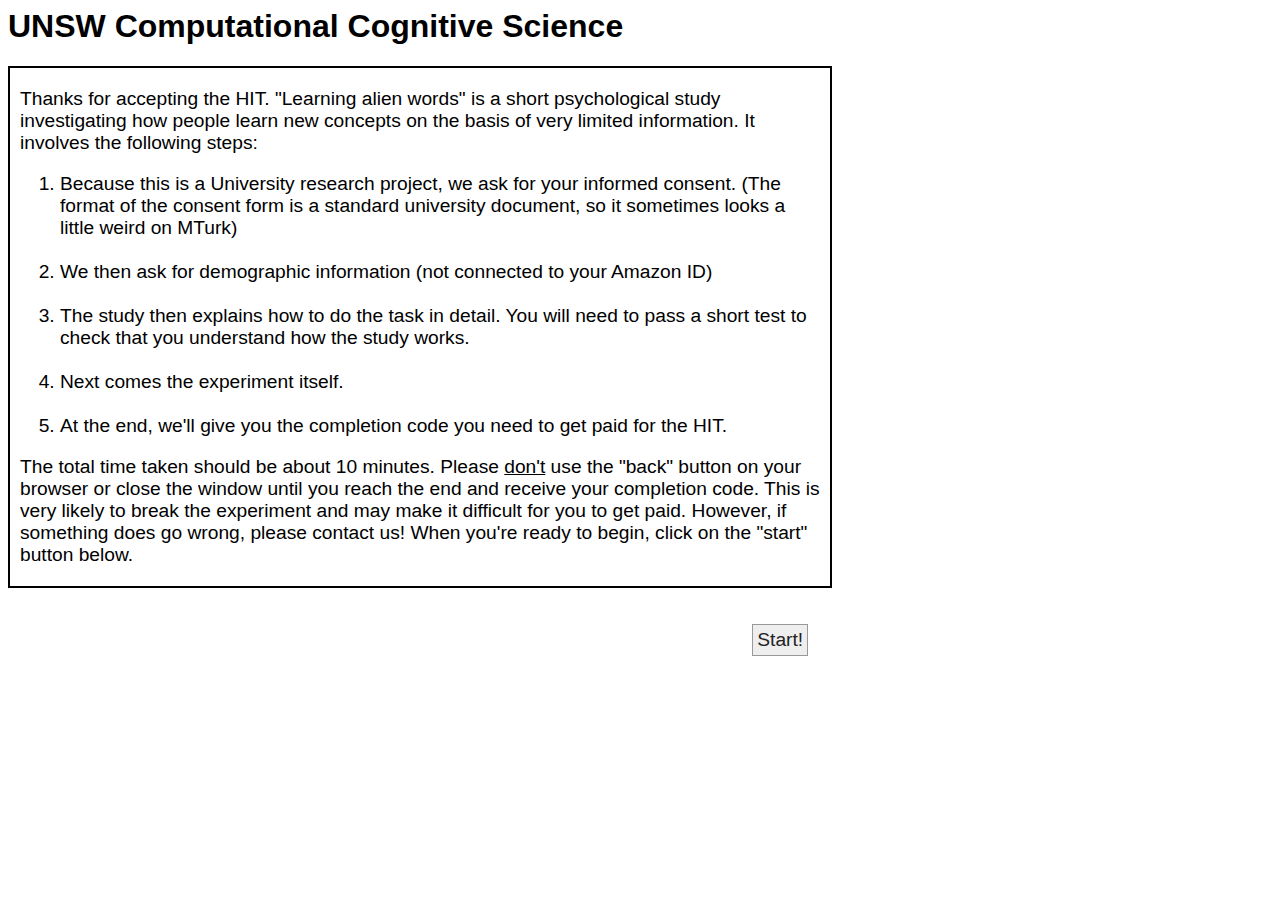
<file: experiments/E4/index.html>
<html>

<head>
  <meta http-equiv="content-type" content="text/html; charset=utf-8" />
  <title>UNSW Computational Cognitive Science</title>
  <meta name="keywords" content="" />
  <meta name="description" content="" />
  <link href="./css/style.css" rel="stylesheet" type="text/css" />
</head>


<body>
    
    <!-- ####################### Heading ####################### -->
	<a name="top"></a>
	<h1 style="text-align:left" id="header" class="header">UNSW Computational Cognitive Science</h1>


    <!-- ####################### Start page ####################### -->

	<div class="start">
		<!-- Text box for the splash page -->
		<div class="start" style="text-align:left; border:2px solid; padding:10px;  width:800px; font-size:120%">
			<p>Thanks for accepting the HIT. <b>"Learning alien words"</b> is a short psychological study 
                investigating how people learn new concepts on the basis of very limited information. It involves 
                the following steps:</p>
			<ol>
				<li> Because this is a University research project, we ask for your informed consent. (The format of the consent form is a  standard university document, so it sometimes looks a little weird on MTurk)<br><br></li>
				<li> We then ask for demographic information (not connected to your Amazon ID)<br><br></li>
				<li> The study then explains how to do the task in detail. You will need to pass a short test to 
                     check that you understand how the study works.<br><br></li> 
				<li> Next comes the experiment itself.<br><br></li>
				<li> At the end, we'll give you the completion code you need to get paid for the HIT.</li>
			</ol>
			<p>
                The total time taken should be about 10 minutes. Please <u>don't</u> use the "back" button on 
                your browser or close the window until you reach the end and receive your completion code. 
                This is very likely to break the experiment and may make it difficult for you to get paid. 
                However, if something does go wrong, please contact us! When you're ready to begin, click 
                on the "start" button below.</p></div>
		<br><br>

		<!-- Next button for the splash page -->
        <div style=" width:800px; font-size:120%">
            <div style="float:right"> 
                <input type="button" id="splashButton" class="start" value="Start!" 
                       onclick="splashButtonClick()">
            </div>
        </div>
	</div>
    
    
	<!-- ####################### Consent ####################### -->
	<div class="consent" style="display:none">
		<!-- Text box for the splash page -->
		<div class="consent" style="text-align:left; border:2px solid; padding:10px;  width:800px; font-size:120%">
			
			<p align="right">Approval No 2574</p>


			<p align="center"><b>THE UNIVERSITY OF NEW SOUTH WALES<br>
			PARTICIPANT INFORMATION STATEMENT</b><br><br>
			Theories of inductive reasoning
			</p>

			<p><b>Participant Selection and Purpose of Study</b></p>
			<p>You are invited to participate in a study of how human reasoning works.  We hope to learn what information people find most useful in guiding their judgments about the world. You were selected as a possible participant in this study because you accepted our HIT on Amazon Mechanical Turk.</p>

			<p><b>Description of Study and Risks</b></p>
			<p>If you decide to participate, we will present you with some reasoning problems in which you need to use the (possibly incomplete) information to make judgements (or guesses) about the truth of different propositions. Detailed instructions will be provided once the task begins. The exact number of problems you need to solve depends on which version of the task the computer assigns you to, but the on-screen display will inform you of how much further you have to go. The task should take approximately 10 minutes to complete including reading time.</p>

			<p>No discomforts or inconveniences besides some boredom are reasonably expected. No risks are reasonably expected as a result of your participation in this study. We cannot and do not guarantee or promise that you will receive any benefits from this study.</p>

			<p><b>Confidentiality and Disclosure of Information</b></p>
			<p>Any information that is obtained in connection with this study and that can be identified with you will remain confidential and will be disclosed only with your permission or except as required by law.  If you give us your permission by clicking on the “I agree” button below, we plan to publish the results in academic journals and discuss the results at scientific conferences. In any publication, information will be provided in such a way that you cannot be identified.</p>

			<p><b>Recompense to participants</b></p>
			<p>As stated on the Amazon Mechanical Turk page, the pay for completing this HIT is <b>US$1.70.</b></p>

			<p><b>Your consent</b></p>
			<p>Your decision whether or not to participate will not prejudice your future relations with The University of New South Wales.  If you decide to participate, you are free to withdraw your consent and to discontinue participation at any time without prejudice.</p>

			<p><b>Inquiries</b></p>
			<p>If you have any questions or concerns following your participation, Associate Professor Daniel Navarro (+61 4 2148 8402, email. dan.navarro@unsw.edu.au) will be happy to address them. Complaints about the study may be directed to UNSW’s Research Ethics and Compliance Support, (phone +61 2 9385 4235 or +61 2 9385 4958, email. humanethics@unsw.edu.au).<p> 

			<p>Please keep a copy of this information sheet (you can download the pdf <a href="./wtf/info.pdf" target="_blank">here</a>)</p>

			<br>
			<p align="center"><b>PARTICIPANT CONSENT</b></p>

			By continuing, you are making a decision whether or not to participate.  Clicking the button below indicates that, having read the information provided on the participant information sheet, you have decided to participate. 

			<br>
			<p align="center">
                <input type="button" id="consentButton" class="consent" value="I agree" onclick="consentButtonClick()">
			</p>
			

			<p>To withdraw your consent, simply close the browser tab and return the HIT. Your data will be deleted from our records.</p>
		</div>
	</div>

	<!-- ####################### Demographics ####################### -->
	
	<div class="demographics" style="display:none">
		<div class="demographics" style="text-align:left; border:2px solid; padding:10px;  width:800px; font-size:120%">
			<!-- Explanatory text -->
			<p>
                We need this information for our records, but it is kept completely separate from 
                information about your Amazon ID. As long as you finish the experiment you will get 
                paid no matter what you put here, so please be honest.
            </p><br>
	
			<!-- Gender -->
	 		<label for="gender"><b>Gender: &nbsp;</b></label>
	  		<input type="radio" name="gender" value="male" /> Male &nbsp; 
	  		<input type="radio" name="gender" value="female" /> Female &nbsp;
	  		<input type="radio" name="gender" value="other" /> Other<br /><br />

			<!-- Age -->
	  		<label for="age"><b>Age: &nbsp;</b></label><input id="age" name="age" /><br /><br />

			<!-- Language -->
	  		<label for="language"><b>Native Language(s): &nbsp;</b></label>
            <input id="language" name="language" /><br /><br />

			<!-- Country -->
			<label for="country"><b>Country you live in: &nbsp;</b></label>  
	  		<select name="country" id="country" class='drop-menu'>
	    		<option>Afghanistan</option>
                <option>&Aring;land Islands</option>
                <option>Albania</option>
                <option>Algeria</option>
                <option>American Samoa</option>
                <option>Andorra</option>
                <option>Angola</option>
                <option>Anguilla</option>
                <option>Antarctica</option>
                <option>Antigua and Barbuda</option>
                <option>Argentina</option>
                <option>Armenia</option>
                <option>Aruba</option>
                <option>Australia</option>
                <option>Austria</option>
                <option>Azerbaijan</option>
                <option>Bahamas</option>
                <option>Bahrain</option>
                <option>Bangladesh</option>
                <option>Barbados</option>
                <option>Belarus</option>
                <option>Belgium</option>
                <option>Belize</option>
                <option>Benin</option>
                <option>Bermuda</option>
                <option>Bhutan</option>
                <option>Bolivia</option>
                <option>Bosnia and Herzegovina</option>
                <option>Botswana</option>
                <option>Bouvet Island</option>
                <option>Brazil</option>
                <option>British Indian Ocean territory</option>
                <option>Brunei Darussalam</option>
                <option>Bulgaria</option>
                <option>Burkina Faso</option>
                <option>Burundi</option>
                <option>Cambodia</option>
                <option>Cameroon</option>
                <option>Canada</option>
                <option>Cape Verde</option>
                <option>Cayman Islands</option>
                <option>Central African Republic</option>
                <option>Chad</option>
                <option>Chile</option>
                <option>China</option>
                <option>Christmas Island</option>
                <option>Cocos (Keeling) Islands</option>
                <option>Colombia</option>
                <option>Comoros</option>
                <option>Congo</option>
                <option>Congo, Democratic Republic</option>
                <option>Cook Islands</option>
                <option>Costa Rica</option>
                <option>C&ocirc;te d'Ivoire (Ivory Coast)</option>
                <option>Croatia (Hrvatska)</option>
                <option>Cuba</option>
                <option>Cyprus</option>
                <option>Czech Republic</option>
                <option>Denmark</option>
                <option>Djibouti</option>
                <option>Dominica</option>
                <option>Dominican Republic</option>
                <option>East Timor</option>
                <option>Ecuador</option>
                <option>Egypt</option>
                <option>El Salvador</option>
                <option>Equatorial Guinea</option>
                <option>Eritrea</option>
                <option>Estonia</option>
                <option>Ethiopia</option>
                <option>Falkland Islands</option>
                <option>Faroe Islands</option>
                <option>Fiji</option>
                <option>Finland</option>
                <option>France</option>
                <option>French Guiana</option>
                <option>French Polynesia</option>
                <option>French Southern Territories</option>
                <option>Gabon</option>
                <option>Gambia</option>
                <option>Georgia</option>
                <option>Germany</option>
                <option>Ghana</option>
                <option>Gibraltar</option>
                <option>Greece</option>
                <option>Greenland</option>
                <option>Grenada</option>
                <option>Guadeloupe</option>
                <option>Guam</option>
                <option>Guatemala</option>
                <option>Guinea</option>
                <option>Guinea-Bissau</option>
                <option>Guyana</option>
                <option>Haiti</option>
                <option>Heard and McDonald Islands</option>
                <option>Honduras</option>
                <option>Hong Kong</option>
                <option>Hungary</option>
                <option>Iceland</option>
                <option>India</option>
                <option>Indonesia</option>
                <option>Iran</option>
                <option>Iraq</option>
                <option>Ireland</option>
                <option>Israel</option>
                <option>Italy</option>
                <option>Jamaica</option>
                <option>Japan</option>
                <option>Jordan</option>
                <option>Kazakhstan</option>
                <option>Kenya</option>
                <option>Kiribati</option>
                <option>Korea (north)</option>
                <option>Korea (south)</option>
                <option>Kuwait</option>
                <option>Kyrgyzstan</option>
                <option>Lao People's Democratic Republic</option>
                <option>Latvia</option>
                <option>Lebanon</option>
                <option>Lesotho</option>
                <option>Liberia</option>
                <option>Libyan Arab Jamahiriya</option>
                <option>Liechtenstein</option>
                <option>Lithuania</option>
                <option>Luxembourg</option>
                <option>Macao</option>
                <option>Macedonia, Former Yugoslav Republic Of</option>
                <option>Madagascar</option>
                <option>Malawi</option>
                <option>Malaysia</option>
                <option>Maldives</option>
                <option>Mali</option>
                <option>Malta</option>
                <option>Marshall Islands</option>
                <option>Martinique</option>
                <option>Mauritania</option>
                <option>Mauritius</option>
                <option>Mayotte</option>
                <option>Mexico</option>
                <option>Micronesia</option>
                <option>Moldova</option>
                <option>Monaco</option>
                <option>Mongolia</option>
                <option>Montenegro</option>
                <option>Montserrat</option>
                <option>Morocco</option>
                <option>Mozambique</option>
                <option>Myanmar</option>
                <option>Namibia</option>
                <option>Nauru</option>
                <option>Nepal</option>
                <option>Netherlands</option>
                <option>Netherlands Antilles</option>
                <option>New Caledonia</option>
                <option>New Zealand</option>
                <option>Nicaragua</option>
                <option>Niger</option>
                <option>Nigeria</option>
                <option>Niue</option>
                <option>Norfolk Island</option>
                <option>Northern Mariana Islands</option>
                <option>Norway</option>
                <option>Oman</option>
                <option>Pakistan</option>
                <option>Palau</option>
                <option>Palestinian Territories</option>
                <option>Panama</option>
                <option>Papua New Guinea</option>
                <option>Paraguay</option>
                <option>Peru</option>
                <option>Philippines</option>
                <option>Pitcairn</option>
                <option>Poland</option>
                <option>Portugal</option>
                <option>Puerto Rico</option>
                <option>Qatar</option>
                <option>R&eacute;union</option>
                <option>Romania</option>
                <option>Russian Federation</option>
                <option>Rwanda</option>
                <option>Saint Helena</option>
                <option>Saint Kitts and Nevis</option>
                <option>Saint Lucia</option>
                <option>Saint Pierre and Miquelon</option>
                <option>Saint Vincent and the Grenadines</option>
                <option>Samoa</option>
                <option>San Marino</option>
                <option>Sao Tome and Principe</option>
                <option>Saudi Arabia</option>
                <option>Senegal</option>
                <option>Serbia</option>
                <option>Seychelles</option>
                <option>Sierra Leone</option>
                <option>Singapore</option>
                <option>Slovakia</option>
                <option>Slovenia</option>
                <option>Solomon Islands</option>
                <option>Somalia</option>
                <option>South Africa</option>
                <option>South Georgia and the South Sandwich Islands</option>
                <option>Spain</option>
                <option>Sri Lanka</option>
                <option>Sudan</option>
                <option>Suriname</option>
                <option>Svalbard and Jan Mayen Islands</option>
                <option>Swaziland</option>
                <option>Sweden</option>
                <option>Switzerland</option>
                <option>Syria</option>
                <option>Taiwan</option>
                <option>Tajikistan</option>
                <option>Tanzania</option>
                <option>Thailand</option>
                <option>Togo</option>
                <option>Tokelau</option>
                <option>Tonga</option>
                <option>Trinidad and Tobago</option>
                <option>Tunisia</option>
                <option>Turkey</option>
                <option>Turkmenistan</option>
                <option>Turks and Caicos Islands</option>
                <option>Tuvalu</option>
                <option>Uganda</option>
                <option>Ukraine</option>
                <option>United Arab Emirates</option>
                <option>United Kingdom</option>
                <option selected="selected">United States of America</option>
                <option>Uruguay</option>
                <option>Uzbekistan</option>
                <option>Vanuatu</option>
                <option>Vatican City</option>
                <option>Venezuela</option>
                <option>Vietnam</option>
                <option>Virgin Islands (British)</option>
                <option>Virgin Islands (US)</option>
                <option>Wallis and Futuna Islands</option>
                <option>Western Sahara</option>
                <option>Yemen</option>
                <option>Zaire</option>
                <option>Zambia</option>
                <option>Zimbabwe</option>
	    	</select>
		
			<br>
		</div>
		<br>
		
		<!-- Demographics  button -->
        <div style=" width:800px; font-size:120%">
            <div style="float:right"> 
                <input type="button" class="demographics" id="demographicsButton" value="Next >"
                       onclick="demographicsButtonClick()">
            </div>
        </div>
	</div>	

    
    <!-- ####################### Instructions ####################### -->

	<!-- One div to cover the whole instruction set -->
	<div class="instruction" style="display:none">
        
		<!-- Instruction 0 (initially hidden only by the big-div)-->
		<div class="instruction0">
		<div id="instruction0inner" class="innerbox" 
             style="text-align:left; border:2px solid; padding:10px;  font-size: 120%; width:800px">
			<p>This is a study looking at how people learn new words. During the task
you'll be shown some simple pictures and asked to guess how each picture
is labelled in an alien language.  To give you a feel for how the task
works, we'll walk you through an example. 
             <br><br>    
                The first thing that you might see in the task is a pair of objects displayed like this:
            <br><br>
                <img src = "./img/screen1.png" width="400px">
            <br><br>
                In this example, you know that the small triangle on the left is called a "Kap", and
                you're being asked to guess whether the larger triangle on the right is also
                called a "Kap", or whether it has a different label (i.e., a "New" word). 
            </p>    
		</div><br></div>
		
        <!-- Instruction 1 (initially hidden by the big div and also itself hidden)-->
		<div class="instruction1" style="display:none"> <a name="instruct1"></a>
		<div id="instruction1inner" class="innerbox" 
             style="text-align:left; border:2px solid; padding:10px; font-size: 120%; width:800px">
            <p>After you make your guess, the page will go blank very briefly before moving onto 
            the next question. You won't get any feedback about whether your guess was
            "right" or "wrong", because there are no objectively correct answers to these questions.
            What we want to investigate are your intuitions and opinions!
            </p>
        </div><br></div>
		
        <!-- Instruction 2 (initially hidden by the big div and also itself hidden)-->
		<div class="instruction2" style="display:none"> <a name="instruct2"></a>
		<div id="instruction2inner" class="innerbox" 
             style="text-align:left; border:2px solid; padding:10px; font-size: 120%; width:800px">
            There's one additional detail to this task. In real life, we often learn
about things we have never actually observed (e.g., you might know that
Vienna is a real city even if you have never been there and don't know
much about it). This task incorporates that idea, and so you'll also be
asked questions that look more like this
            <br><br>
                <img src = "./img/screen2.png" width="400px">
            <br><br>
            In this example, you know about two Kaps and one Bom (and you can safely
assume that they really do exist!) but you've only seen one of these
objects yourself. As with the first example, your task is to guess
whether the new item - the larger triangle - is a Kap, a Bom, or belongs to a
new category.
            </p>
        </div><br></div>
    
        <!-- Instruction3 (initially hidden by the big div and also itself hidden)-->
		<div class="instruction3" style="display:none"> <a name="instruct3"></a>
		<div id="instruction3inner" class="innerbox" 
             style="text-align:left; border:2px solid; padding:10px; font-size: 120%; width:800px">
            The study as a whole
            consists of 22 questions like this, and should only take a few minutes to complete. At the end
            of the task you'll be given a completion code that you can use to get paid for the HIT.
            <br><br>
            Sounds easy?
            </p>
        </div><br></div>
    
		<!-- Instruction button (initially hidden only by the big div) -->
        <div style="width:800px; font-size:120%">
            <div style="float:right"> 
		          <div class="instruction">
                      <input type="button" id="instructionButton" value="Read More >" 
                             onclick="instructionButtonClick()">
                      <br><br>
                  </div>
            </div>    
		</div>
	</div>
	
	
	
	<!-- ####################### Instruction Checks ####################### -->

	<div class="check" style="display:none">
		<div style="text-align:left; border:2px solid; padding:10px; width:800px; font-size:  120%">
			
			<!-- Question 0 -->
	  		<label for="question0">What am I supposed to do?</label><br>
	  		<input type="radio" name="question0" class="checkRadio" value="correct" />
                Guess what category each picture belongs to<br />
	  		<input type="radio" name="question0" class="checkRadio" value="incorrect" />
                Click some random buttons until the task ends<br /><br />
	
			<!-- Question 1 -->
			<label for="question1">How often will new objects belong to a different category to any of the previous ones?</label><br>
	  		<input type="radio" name="question1" class="checkRadio" value="correct" />
                Sometimes. That's what the "New" button is there for<br />
	  		<input type="radio" name="question1" class="checkRadio" value="incorrect" />
                Never. Every new picture belongs to the same category as an old one<br />
            <input type="radio" name="question1" class="checkRadio" value="incorrect" />
                Always. Every new picture will belong to a completely new category<br />
			<br>
	
	  		<!-- Question 2 -->
			<label for="question2">What does it mean when the picture is a grey rectangle with a question mark in it?</label><br>
	  		<input type="radio" name="question2" class="checkRadio" value="incorrect" />The object might be a grey rectangle but you're not sure<br />
	  		<input type="radio" name="question2" class="checkRadio" value="incorrect" />You know that you've seen a grey rectangle but you're not sure what it is called<br />
	  		<input type="radio" name="question2" class="checkRadio" value="correct" />You know the name of this object, but you aren't sure what it looks like<br />
		
		</div>
		<br><br>
	
		<!-- Submit instruction check answers button -->
        <div style="width:800px; font-size:120%">
            <div style="float:right">
                <input type="button" id="checkButton" value="Submit Answers" 
                       onclick="checkButtonClick()">
            </div>
        </div>
	</div>
	
	<!-- ####################### Response to Instruction Check ####################### -->
	
	<div class="checkSuccess" style="display:none; font-size: 120%">
		<div class="checkSuccess" style="text-align:left; border:2px solid; padding:10px;  width:800px">
			<p>Well done! Click on the button below when you're ready to start the experiment</p>
		</div>
		<br><br>

		<!-- Next button for the splash page -->	
        <div style="width:800px">
            <div style="float:right">
		          <input type="button" id="checkSuccessButton" class="checkSuccess" 
                         value="Start Experiment!" onclick="checkSuccessButtonClick()">
            </div>
        </div>
	</div>	
	
	<div class="checkFail" style="display:none; font-size: 120%">
		<div class="checkFail" style="text-align:left; border:2px solid; padding:10px;  width:800px">
			<p>Sorry, at least one of your answers was incorrect. Please take another look at the 
                instructions and try again.</p>
		</div>
		<br><br>

		<!-- Next button for the splash page -->	
        <div style="width:800px">
            <div style="float:right">
		          <input type="button" id="checkFailButton" class="checkFail" 
                         value="< Back to the Instructions" onclick="checkFailButtonClick()">
            </div>
        </div>
	</div>
	
    
    
    <!-- ####################### Experiment Splash Screen ####################### -->

    <div id="splash" class="splash" style="display:none">
        <br><br>
        <input type="button" id="conditionButton" onclick="startCondition()" 
               value="Start Task" style="width:300px; font-size:200%">
    </div>
	
	<!-- ####################### Experiment Display ####################### -->

    <div id="expt" style="width:750;display:none;float:left">
        <div style="width:700px;height:50px;float:right"></div>
        <p></p><span id="countertext" style="font-size:150%">BLAH</span><br><br><br></p>
        <div class="images" style="width:700px;height:250px;float:right; border-spacing:20px">
            
            
            
            <div class="table">
                
                <!-- task 1 slots -->
                <div class="table-row" id="task1slots">
                    <div class="table-cell"><img id="task1slot0" src="img/stim0.png" width="120px" style="display:none"></div>
                    <div class="table-cell"><img id="task1slot1" src="img/stim0.png" width="120px" style="display:none"></div>
                    <div class="table-cell"><img id="task1slot2" src="img/stim0.png" width="120px" style="display:none"></div>
                    <div class="table-cell"><img id="task1slot3" src="img/stim0.png" width="120px" style="display:none"></div>
                    <div class="table-cell"><img id="task1slot4" src="img/stim0.png" width="120px" style="display:none"></div>
                    <div class="table-cell"><img id="task1slot5" src="img/stim0.png" width="120px" style="display:none"></div>
                    <div class="table-cell"><img id="task1slot6" src="img/stim0.png" width="120px" style="display:none"></div>
                </div>
                
                 <!-- task 2 slots -->
                <div class="table-row" id="task2slots" style="display:none">
                    <div class="table-cell"><img id="task2slot0" src="img/stim0.png" width="120px" style="display:none"></div>
                    <div class="table-cell"><img id="task2slot1" src="img/stim0.png" width="120px" style="display:none"></div>
                    <div class="table-cell"><img id="task2slot2" src="img/stim0.png" width="120px" style="display:none"></div>
                    <div class="table-cell"><img id="task2slot3" src="img/stim0.png" width="120px" style="display:none"></div>
                    <div class="table-cell"><img id="task2slot4" src="img/stim0.png" width="120px" style="display:none"></div>
                    <div class="table-cell"><img id="task2slot5" src="img/stim0.png" width="120px" style="display:none"></div>
                    <div class="table-cell"><img id="task2slot6" src="img/stim0.png" width="120px" style="display:none"></div>
                </div>
                                
                <!-- task 3 slots -->
                <div class="table-row" id="task3slots" style="display:none">
                    <div class="table-cell"><img id="task3slot0" src="img/stim0.png" width="120px" style="display:none"></div>
                    <div class="table-cell"><img id="task3slot1" src="img/stim0.png" width="120px" style="display:none"></div>
                    <div class="table-cell"><img id="task3slot2" src="img/stim0.png" width="120px" style="display:none"></div>
                    <div class="table-cell"><img id="task3slot3" src="img/stim0.png" width="120px" style="display:none"></div>
                    <div class="table-cell"><img id="task3slot4" src="img/stim0.png" width="120px" style="display:none"></div>
                    <div class="table-cell"><img id="task3slot5" src="img/stim0.png" width="120px" style="display:none"></div>
                    <div class="table-cell"><img id="task3slot6" src="img/stim0.png" width="120px" style="display:none"></div>
 </div>                
                
                <!-- task 4 slots -->
                <div class="table-row" id="task4slots" style="display:none">
                    <div class="table-cell"><img id="task4slot0" src="img/stim0.png" width="120px" style="display:none"></div>
                    <div class="table-cell"><img id="task4slot1" src="img/stim0.png" width="120px" style="display:none"></div>
                    <div class="table-cell"><img id="task4slot2" src="img/stim0.png" width="120px" style="display:none"></div>
                    <div class="table-cell"><img id="task4slot3" src="img/stim0.png" width="120px" style="display:none"></div>
                    <div class="table-cell"><img id="task4slot4" src="img/stim0.png" width="120px" style="display:none"></div>
                <div class="table-cell"><img id="task4slot5" src="img/stim0.png" width="120px" style="display:none"></div>
                    <div class="table-cell"><img id="task4slot6" src="img/stim0.png" width="120px" style="display:none"></div>
                </div>
                
                <!-- task 5 slots -->
                <div class="table-row" id="task5slots" style="display:none">
                    <div class="table-cell"><img id="task5slot0" src="img/stim0.png" width="120px" style="display:none"></div>
                    <div class="table-cell"><img id="task5slot1" src="img/stim0.png" width="120px" style="display:none"></div>
                    <div class="table-cell"><img id="task5slot2" src="img/stim0.png" width="120px" style="display:none"></div>
                    <div class="table-cell"><img id="task5slot3" src="img/stim0.png" width="120px" style="display:none"></div>
                    <div class="table-cell"><img id="task5slot4" src="img/stim0.png" width="120px" style="display:none"></div>
                    <div class="table-cell"><img id="task5slot5" src="img/stim0.png" width="120px" style="display:none"></div>
                    <div class="table-cell"><img id="task5slot6" src="img/stim0.png" width="120px" style="display:none"></div>
                </div>
                
                
                <!-- task 6 slots -->
                <div class="table-row" id="task6slots" style="display:none">
                    <div class="table-cell"><img id="task6slot0" src="img/stim0.png" width="120px" style="display:none"></div>
                    <div class="table-cell"><img id="task6slot1" src="img/stim0.png" width="120px" style="display:none"></div>
                    <div class="table-cell"><img id="task6slot2" src="img/stim0.png" width="120px" style="display:none"></div>
                    <div class="table-cell"><img id="task6slot3" src="img/stim0.png" width="120px" style="display:none"></div>
                    <div class="table-cell"><img id="task6slot4" src="img/stim0.png" width="120px" style="display:none"></div>
                    <div class="table-cell"><img id="task6slot5" src="img/stim0.png" width="120px" style="display:none"></div>
                    <div class="table-cell"><img id="task6slot6" src="img/stim0.png" width="120px" style="display:none"></div>
                </div>
                
                <!-- task 7 slots -->
                <div class="table-row" id="task7slots" style="display:none">
                    <div class="table-cell"><img id="task7slot0" src="img/stim0.png" width="120px" style="display:none"></div>
                    <div class="table-cell"><img id="task7slot1" src="img/stim0.png" width="120px" style="display:none"></div>
                    <div class="table-cell"><img id="task7slot2" src="img/stim0.png" width="120px" style="display:none"></div>
                    <div class="table-cell"><img id="task7slot3" src="img/stim0.png" width="120px" style="display:none"></div>
                    <div class="table-cell"><img id="task7slot4" src="img/stim0.png" width="120px" style="display:none"></div>
                    <div class="table-cell"><img id="task7slot5" src="img/stim0.png" width="120px" style="display:none"></div>
                    <div class="table-cell"><img id="task7slot6" src="img/stim0.png" width="120px" style="display:none"></div>
                </div>
                
                <!-- task 8 slots -->
                <div class="table-row" id="task8slots" style="display:none">
                    <div class="table-cell"><img id="task8slot0" src="img/stim0.png" width="120px" style="display:none"></div>
                    <div class="table-cell"><img id="task8slot1" src="img/stim0.png" width="120px" style="display:none"></div>
                    <div class="table-cell"><img id="task8slot2" src="img/stim0.png" width="120px" style="display:none"></div>
                    <div class="table-cell"><img id="task8slot3" src="img/stim0.png" width="120px" style="display:none"></div>
                    <div class="table-cell"><img id="task8slot4" src="img/stim0.png" width="120px" style="display:none"></div>
                    <div class="table-cell"><img id="task8slot5" src="img/stim0.png" width="120px" style="display:none"></div>
                    <div class="table-cell"><img id="task8slot6" src="img/stim0.png" width="120px" style="display:none"></div>
                </div>
                
                <!-- task 9 slots -->
                <div class="table-row" id="task9slots" style="display:none">
                    <div class="table-cell"><img id="task9slot0" src="img/stim0.png" width="120px" style="display:none"></div>
                    <div class="table-cell"><img id="task9slot1" src="img/stim0.png" width="120px" style="display:none"></div>
                    <div class="table-cell"><img id="task9slot2" src="img/stim0.png" width="120px" style="display:none"></div>
                    <div class="table-cell"><img id="task9slot3" src="img/stim0.png" width="120px" style="display:none"></div>
                    <div class="table-cell"><img id="task9slot4" src="img/stim0.png" width="120px" style="display:none"></div>
                    <div class="table-cell"><img id="task9slot5" src="img/stim0.png" width="120px" style="display:none"></div>
                    <div class="table-cell"><img id="task9slot6" src="img/stim0.png" width="120px" style="display:none"></div>
                </div>
                
                <!-- task 10 slots -->
                <div class="table-row" id="task10slots" style="display:none">
                    <div class="table-cell"><img id="task10slot0" src="img/stim0.png" width="120px" style="display:none"></div>
                    <div class="table-cell"><img id="task10slot1" src="img/stim0.png" width="120px" style="display:none"></div>
                    <div class="table-cell"><img id="task10slot2" src="img/stim0.png" width="120px" style="display:none"></div>
                    <div class="table-cell"><img id="task10slot3" src="img/stim0.png" width="120px" style="display:none"></div>
                    <div class="table-cell"><img id="task10slot4" src="img/stim0.png" width="120px" style="display:none"></div>
                    <div class="table-cell"><img id="task10slot5" src="img/stim0.png" width="120px" style="display:none"></div>
                    <div class="table-cell"><img id="task10slot6" src="img/stim0.png" width="120px" style="display:none"></div>
                </div>
                
                <!-- task 11 slots -->
                <div class="table-row" id="task11slots" style="display:none">
                    <div class="table-cell"><img id="task11slot0" src="img/stim0.png" width="120px" style="display:none"></div>
                    <div class="table-cell"><img id="task11slot1" src="img/stim0.png" width="120px" style="display:none"></div>
                    <div class="table-cell"><img id="task11slot2" src="img/stim0.png" width="120px" style="display:none"></div>
                    <div class="table-cell"><img id="task11slot3" src="img/stim0.png" width="120px" style="display:none"></div>
                    <div class="table-cell"><img id="task11slot4" src="img/stim0.png" width="120px" style="display:none"></div>
                    <div class="table-cell"><img id="task11slot5" src="img/stim0.png" width="120px" style="display:none"></div>
                    <div class="table-cell"><img id="task11slot6" src="img/stim0.png" width="120px" style="display:none"></div>
                </div>
                
                <!-- task 12 slots -->
                <div class="table-row" id="task12slots" style="display:none">
                    <div class="table-cell"><img id="task12slot0" src="img/stim0.png" width="120px" style="display:none"></div>
                    <div class="table-cell"><img id="task12slot1" src="img/stim0.png" width="120px" style="display:none"></div>
                    <div class="table-cell"><img id="task12slot2" src="img/stim0.png" width="120px" style="display:none"></div>
                    <div class="table-cell"><img id="task12slot3" src="img/stim0.png" width="120px" style="display:none"></div>
                    <div class="table-cell"><img id="task12slot4" src="img/stim0.png" width="120px" style="display:none"></div>
                    <div class="table-cell"><img id="task12slot5" src="img/stim0.png" width="120px" style="display:none"></div>
                    <div class="table-cell"><img id="task12slot6" src="img/stim0.png" width="120px" style="display:none"></div>
                </div>
                
                                <!-- task 13 slots -->
                <div class="table-row" id="task13slots" style="display:none">
                    <div class="table-cell"><img id="task13slot0" src="img/stim0.png" width="120px" style="display:none"></div>
                    <div class="table-cell"><img id="task13slot1" src="img/stim0.png" width="120px" style="display:none"></div>
                    <div class="table-cell"><img id="task13slot2" src="img/stim0.png" width="120px" style="display:none"></div>
                    <div class="table-cell"><img id="task13slot3" src="img/stim0.png" width="120px" style="display:none"></div>
                    <div class="table-cell"><img id="task13slot4" src="img/stim0.png" width="120px" style="display:none"></div>
                    <div class="table-cell"><img id="task13slot5" src="img/stim0.png" width="120px" style="display:none"></div>
                    <div class="table-cell"><img id="task13slot6" src="img/stim0.png" width="120px" style="display:none"></div>
                </div>
                
                                <!-- task 14 slots -->
                <div class="table-row" id="task14slots" style="display:none">
                    <div class="table-cell"><img id="task14slot0" src="img/stim0.png" width="120px" style="display:none"></div>
                    <div class="table-cell"><img id="task14slot1" src="img/stim0.png" width="120px" style="display:none"></div>
                    <div class="table-cell"><img id="task14slot2" src="img/stim0.png" width="120px" style="display:none"></div>
                    <div class="table-cell"><img id="task14slot3" src="img/stim0.png" width="120px" style="display:none"></div>
                    <div class="table-cell"><img id="task14slot4" src="img/stim0.png" width="120px" style="display:none"></div>
                    <div class="table-cell"><img id="task14slot5" src="img/stim0.png" width="120px" style="display:none"></div>
                    <div class="table-cell"><img id="task14slot6" src="img/stim0.png" width="120px" style="display:none"></div>
                </div>
                
                                <!-- task 15 slots -->
                <div class="table-row" id="task15slots" style="display:none">
                    <div class="table-cell"><img id="task15slot0" src="img/stim0.png" width="120px" style="display:none"></div>
                    <div class="table-cell"><img id="task15slot1" src="img/stim0.png" width="120px" style="display:none"></div>
                    <div class="table-cell"><img id="task15slot2" src="img/stim0.png" width="120px" style="display:none"></div>
                    <div class="table-cell"><img id="task15slot3" src="img/stim0.png" width="120px" style="display:none"></div>
                    <div class="table-cell"><img id="task15slot4" src="img/stim0.png" width="120px" style="display:none"></div>
                    <div class="table-cell"><img id="task15slot5" src="img/stim0.png" width="120px" style="display:none"></div>
                    <div class="table-cell"><img id="task15slot6" src="img/stim0.png" width="120px" style="display:none"></div>
                </div>
                
                                <!-- task 16 slots -->
                <div class="table-row" id="task16slots" style="display:none">
                    <div class="table-cell"><img id="task16slot0" src="img/stim0.png" width="120px" style="display:none"></div>
                    <div class="table-cell"><img id="task16slot1" src="img/stim0.png" width="120px" style="display:none"></div>
                    <div class="table-cell"><img id="task16slot2" src="img/stim0.png" width="120px" style="display:none"></div>
                    <div class="table-cell"><img id="task16slot3" src="img/stim0.png" width="120px" style="display:none"></div>
                    <div class="table-cell"><img id="task16slot4" src="img/stim0.png" width="120px" style="display:none"></div>
                    <div class="table-cell"><img id="task16slot5" src="img/stim0.png" width="120px" style="display:none"></div>
                    <div class="table-cell"><img id="task16slot6" src="img/stim0.png" width="120px" style="display:none"></div>
                </div>
                
                                <!-- task 17 slots -->
                <div class="table-row" id="task17slots" style="display:none">
                    <div class="table-cell"><img id="task17slot0" src="img/stim0.png" width="120px" style="display:none"></div>
                    <div class="table-cell"><img id="task17slot1" src="img/stim0.png" width="120px" style="display:none"></div>
                    <div class="table-cell"><img id="task17slot2" src="img/stim0.png" width="120px" style="display:none"></div>
                    <div class="table-cell"><img id="task17slot3" src="img/stim0.png" width="120px" style="display:none"></div>
                    <div class="table-cell"><img id="task17slot4" src="img/stim0.png" width="120px" style="display:none"></div>
                    <div class="table-cell"><img id="task17slot5" src="img/stim0.png" width="120px" style="display:none"></div>
                    <div class="table-cell"><img id="task17slot6" src="img/stim0.png" width="120px" style="display:none"></div>
                </div>
                
                                <!-- task 18 slots -->
                <div class="table-row" id="task18slots" style="display:none">
                    <div class="table-cell"><img id="task18slot0" src="img/stim0.png" width="120px" style="display:none"></div>
                    <div class="table-cell"><img id="task18slot1" src="img/stim0.png" width="120px" style="display:none"></div>
                    <div class="table-cell"><img id="task18slot2" src="img/stim0.png" width="120px" style="display:none"></div>
                    <div class="table-cell"><img id="task18slot3" src="img/stim0.png" width="120px" style="display:none"></div>
                    <div class="table-cell"><img id="task18slot4" src="img/stim0.png" width="120px" style="display:none"></div>
                    <div class="table-cell"><img id="task18slot5" src="img/stim0.png" width="120px" style="display:none"></div>
                    <div class="table-cell"><img id="task18slot6" src="img/stim0.png" width="120px" style="display:none"></div>
                </div>
                
                                <!-- task 19 slots -->
                <div class="table-row" id="task19slots" style="display:none">
                    <div class="table-cell"><img id="task19slot0" src="img/stim0.png" width="120px" style="display:none"></div>
                    <div class="table-cell"><img id="task19slot1" src="img/stim0.png" width="120px" style="display:none"></div>
                    <div class="table-cell"><img id="task19slot2" src="img/stim0.png" width="120px" style="display:none"></div>
                    <div class="table-cell"><img id="task19slot3" src="img/stim0.png" width="120px" style="display:none"></div>
                    <div class="table-cell"><img id="task19slot4" src="img/stim0.png" width="120px" style="display:none"></div>
                    <div class="table-cell"><img id="task19slot5" src="img/stim0.png" width="120px" style="display:none"></div>
                    <div class="table-cell"><img id="task19slot6" src="img/stim0.png" width="120px" style="display:none"></div>
                </div>
                
                                <!-- task 20 slots -->
                <div class="table-row" id="task20slots" style="display:none">
                    <div class="table-cell"><img id="task20slot0" src="img/stim0.png" width="120px" style="display:none"></div>
                    <div class="table-cell"><img id="task20slot1" src="img/stim0.png" width="120px" style="display:none"></div>
                    <div class="table-cell"><img id="task20slot2" src="img/stim0.png" width="120px" style="display:none"></div>
                    <div class="table-cell"><img id="task20slot3" src="img/stim0.png" width="120px" style="display:none"></div>
                    <div class="table-cell"><img id="task20slot4" src="img/stim0.png" width="120px" style="display:none"></div>
                    <div class="table-cell"><img id="task20slot5" src="img/stim0.png" width="120px" style="display:none"></div>
                    <div class="table-cell"><img id="task20slot6" src="img/stim0.png" width="120px" style="display:none"></div>
                </div>
                
                                <!-- task 21 slots -->
                <div class="table-row" id="task21slots" style="display:none">
                    <div class="table-cell"><img id="task21slot0" src="img/stim0.png" width="120px" style="display:none"></div>
                    <div class="table-cell"><img id="task21slot1" src="img/stim0.png" width="120px" style="display:none"></div>
                    <div class="table-cell"><img id="task21slot2" src="img/stim0.png" width="120px" style="display:none"></div>
                    <div class="table-cell"><img id="task21slot3" src="img/stim0.png" width="120px" style="display:none"></div>
                    <div class="table-cell"><img id="task21slot4" src="img/stim0.png" width="120px" style="display:none"></div>
                    <div class="table-cell"><img id="task21slot5" src="img/stim0.png" width="120px" style="display:none"></div>
                    <div class="table-cell"><img id="task21slot6" src="img/stim0.png" width="120px" style="display:none"></div>
                </div>
                
                                <!-- task 22 slots -->
                <div class="table-row" id="task22slots" style="display:none">
                    <div class="table-cell"><img id="task22slot0" src="img/stim0.png" width="120px" style="display:none"></div>
                    <div class="table-cell"><img id="task22slot1" src="img/stim0.png" width="120px" style="display:none"></div>
                    <div class="table-cell"><img id="task22slot2" src="img/stim0.png" width="120px" style="display:none"></div>
                    <div class="table-cell"><img id="task22slot3" src="img/stim0.png" width="120px" style="display:none"></div>
                    <div class="table-cell"><img id="task22slot4" src="img/stim0.png" width="120px" style="display:none"></div>
                    <div class="table-cell"><img id="task22slot5" src="img/stim0.png" width="120px" style="display:none"></div>
                    <div class="table-cell"><img id="task22slot6" src="img/stim0.png" width="120px" style="display:none"></div>
                </div>
                
                                                <!-- task 22 slots -->
                <div class="table-row" id="task23slots" style="display:none">
                    <div class="table-cell"><img id="task23slot0" src="img/stim0.png" width="120px" style="display:none"></div>
                    <div class="table-cell"><img id="task23slot1" src="img/stim0.png" width="120px" style="display:none"></div>
                    <div class="table-cell"><img id="task23slot2" src="img/stim0.png" width="120px" style="display:none"></div>
                    <div class="table-cell"><img id="task23slot3" src="img/stim0.png" width="120px" style="display:none"></div>
                    <div class="table-cell"><img id="task23slot4" src="img/stim0.png" width="120px" style="display:none"></div>
                    <div class="table-cell"><img id="task23slot5" src="img/stim0.png" width="120px" style="display:none"></div>
                    <div class="table-cell"><img id="task23slot6" src="img/stim0.png" width="120px" style="display:none"></div>
                </div>
                                                <!-- task 24 slots -->
                <div class="table-row" id="task24slots" style="display:none">
                    <div class="table-cell"><img id="task24slot0" src="img/stim0.png" width="120px" style="display:none"></div>
                    <div class="table-cell"><img id="task24slot1" src="img/stim0.png" width="120px" style="display:none"></div>
                    <div class="table-cell"><img id="task24slot2" src="img/stim0.png" width="120px" style="display:none"></div>
                    <div class="table-cell"><img id="task24slot3" src="img/stim0.png" width="120px" style="display:none"></div>
                    <div class="table-cell"><img id="task24slot4" src="img/stim0.png" width="120px" style="display:none"></div>
                    <div class="table-cell"><img id="task24slot5" src="img/stim0.png" width="120px" style="display:none"></div>
                    <div class="table-cell"><img id="task24slot6" src="img/stim0.png" width="120px" style="display:none"></div>
                </div>
                                                <!-- task 25 slots -->
                <div class="table-row" id="task25slots" style="display:none">
                    <div class="table-cell"><img id="task25slot0" src="img/stim0.png" width="120px" style="display:none"></div>
                    <div class="table-cell"><img id="task25slot1" src="img/stim0.png" width="120px" style="display:none"></div>
                    <div class="table-cell"><img id="task25slot2" src="img/stim0.png" width="120px" style="display:none"></div>
                    <div class="table-cell"><img id="task25slot3" src="img/stim0.png" width="120px" style="display:none"></div>
                    <div class="table-cell"><img id="task25slot4" src="img/stim0.png" width="120px" style="display:none"></div>
                    <div class="table-cell"><img id="task25slot5" src="img/stim0.png" width="120px" style="display:none"></div>
                    <div class="table-cell"><img id="task25slot6" src="img/stim0.png" width="120px" style="display:none"></div>
                </div>
                                                <!-- task 26 slots -->
                <div class="table-row" id="task26slots" style="display:none">
                    <div class="table-cell"><img id="task26slot0" src="img/stim0.png" width="120px" style="display:none"></div>
                    <div class="table-cell"><img id="task26slot1" src="img/stim0.png" width="120px" style="display:none"></div>
                    <div class="table-cell"><img id="task26slot2" src="img/stim0.png" width="120px" style="display:none"></div>
                    <div class="table-cell"><img id="task26slot3" src="img/stim0.png" width="120px" style="display:none"></div>
                    <div class="table-cell"><img id="task26slot4" src="img/stim0.png" width="120px" style="display:none"></div>
                    <div class="table-cell"><img id="task26slot5" src="img/stim0.png" width="120px" style="display:none"></div>
                    <div class="table-cell"><img id="task26slot6" src="img/stim0.png" width="120px" style="display:none"></div>
                </div>
                                                <!-- task 27 slots -->
                <div class="table-row" id="task27slots" style="display:none">
                    <div class="table-cell"><img id="task27slot0" src="img/stim0.png" width="120px" style="display:none"></div>
                    <div class="table-cell"><img id="task27slot1" src="img/stim0.png" width="120px" style="display:none"></div>
                    <div class="table-cell"><img id="task27slot2" src="img/stim0.png" width="120px" style="display:none"></div>
                    <div class="table-cell"><img id="task27slot3" src="img/stim0.png" width="120px" style="display:none"></div>
                    <div class="table-cell"><img id="task27slot4" src="img/stim0.png" width="120px" style="display:none"></div>
                    <div class="table-cell"><img id="task27slot5" src="img/stim0.png" width="120px" style="display:none"></div>
                    <div class="table-cell"><img id="task27slot6" src="img/stim0.png" width="120px" style="display:none"></div>
                </div>
                                                <!-- task 28 slots -->
                <div class="table-row" id="task28slots" style="display:none">
                    <div class="table-cell"><img id="task28slot0" src="img/stim0.png" width="120px" style="display:none"></div>
                    <div class="table-cell"><img id="task28slot1" src="img/stim0.png" width="120px" style="display:none"></div>
                    <div class="table-cell"><img id="task28slot2" src="img/stim0.png" width="120px" style="display:none"></div>
                    <div class="table-cell"><img id="task28slot3" src="img/stim0.png" width="120px" style="display:none"></div>
                    <div class="table-cell"><img id="task28slot4" src="img/stim0.png" width="120px" style="display:none"></div>
                    <div class="table-cell"><img id="task28slot5" src="img/stim0.png" width="120px" style="display:none"></div>
                    <div class="table-cell"><img id="task28slot6" src="img/stim0.png" width="120px" style="display:none"></div>
                </div>
                                                <!-- task 29 slots -->
                <div class="table-row" id="task29slots" style="display:none">
                    <div class="table-cell"><img id="task29slot0" src="img/stim0.png" width="120px" style="display:none"></div>
                    <div class="table-cell"><img id="task29slot1" src="img/stim0.png" width="120px" style="display:none"></div>
                    <div class="table-cell"><img id="task29slot2" src="img/stim0.png" width="120px" style="display:none"></div>
                    <div class="table-cell"><img id="task29slot3" src="img/stim0.png" width="120px" style="display:none"></div>
                    <div class="table-cell"><img id="task29slot4" src="img/stim0.png" width="120px" style="display:none"></div>
                    <div class="table-cell"><img id="task29slot5" src="img/stim0.png" width="120px" style="display:none"></div>
                    <div class="table-cell"><img id="task29slot6" src="img/stim0.png" width="120px" style="display:none"></div>
                </div>
                                               <!-- task 30 slots -->
                <div class="table-row" id="task30slots" style="display:none">
                    <div class="table-cell"><img id="task30slot0" src="img/stim0.png" width="120px" style="display:none"></div>
                    <div class="table-cell"><img id="task30slot1" src="img/stim0.png" width="120px" style="display:none"></div>
                    <div class="table-cell"><img id="task30slot2" src="img/stim0.png" width="120px" style="display:none"></div>
                    <div class="table-cell"><img id="task30slot3" src="img/stim0.png" width="120px" style="display:none"></div>
                    <div class="table-cell"><img id="task30slot4" src="img/stim0.png" width="120px" style="display:none"></div>
                    <div class="table-cell"><img id="task30slot5" src="img/stim0.png" width="120px" style="display:none"></div>
                    <div class="table-cell"><img id="task30slot6" src="img/stim0.png" width="120px" style="display:none"></div>
                </div>
                                                <!-- task 31 slots -->
                <div class="table-row" id="task31slots" style="display:none">
                    <div class="table-cell"><img id="task31slot0" src="img/stim0.png" width="120px" style="display:none"></div>
                    <div class="table-cell"><img id="task31slot1" src="img/stim0.png" width="120px" style="display:none"></div>
                    <div class="table-cell"><img id="task31slot2" src="img/stim0.png" width="120px" style="display:none"></div>
                    <div class="table-cell"><img id="task31slot3" src="img/stim0.png" width="120px" style="display:none"></div>
                    <div class="table-cell"><img id="task31slot4" src="img/stim0.png" width="120px" style="display:none"></div>
                    <div class="table-cell"><img id="task31slot5" src="img/stim0.png" width="120px" style="display:none"></div>
                    <div class="table-cell"><img id="task31slot6" src="img/stim0.png" width="120px" style="display:none"></div>
                </div>
                      
                                                                <!-- task 32 slots -->
                <div class="table-row" id="task32slots" style="display:none">
                    <div class="table-cell"><img id="task32slot0" src="img/stim0.png" width="120px" style="display:none"></div>
                    <div class="table-cell"><img id="task32slot1" src="img/stim0.png" width="120px" style="display:none"></div>
                    <div class="table-cell"><img id="task32slot2" src="img/stim0.png" width="120px" style="display:none"></div>
                    <div class="table-cell"><img id="task32slot3" src="img/stim0.png" width="120px" style="display:none"></div>
                    <div class="table-cell"><img id="task32slot4" src="img/stim0.png" width="120px" style="display:none"></div>
                    <div class="table-cell"><img id="task32slot5" src="img/stim0.png" width="120px" style="display:none"></div>
                    <div class="table-cell"><img id="task32slot6" src="img/stim0.png" width="120px" style="display:none"></div>
                </div>
                                                                <!-- task 33 slots -->
                <div class="table-row" id="task33slots" style="display:none">
                    <div class="table-cell"><img id="task33slot0" src="img/stim0.png" width="120px" style="display:none"></div>
                    <div class="table-cell"><img id="task33slot1" src="img/stim0.png" width="120px" style="display:none"></div>
                    <div class="table-cell"><img id="task33slot2" src="img/stim0.png" width="120px" style="display:none"></div>
                    <div class="table-cell"><img id="task33slot3" src="img/stim0.png" width="120px" style="display:none"></div>
                    <div class="table-cell"><img id="task33slot4" src="img/stim0.png" width="120px" style="display:none"></div>
                    <div class="table-cell"><img id="task33slot5" src="img/stim0.png" width="120px" style="display:none"></div>
                    <div class="table-cell"><img id="task33slot6" src="img/stim0.png" width="120px" style="display:none"></div>
                </div>
                                                                <!-- task 34 slots -->
                <div class="table-row" id="task34slots" style="display:none">
                    <div class="table-cell"><img id="task34slot0" src="img/stim0.png" width="120px" style="display:none"></div>
                    <div class="table-cell"><img id="task34slot1" src="img/stim0.png" width="120px" style="display:none"></div>
                    <div class="table-cell"><img id="task34slot2" src="img/stim0.png" width="120px" style="display:none"></div>
                    <div class="table-cell"><img id="task34slot3" src="img/stim0.png" width="120px" style="display:none"></div>
                    <div class="table-cell"><img id="task34slot4" src="img/stim0.png" width="120px" style="display:none"></div>
                    <div class="table-cell"><img id="task34slot5" src="img/stim0.png" width="120px" style="display:none"></div>
                    <div class="table-cell"><img id="task34slot6" src="img/stim0.png" width="120px" style="display:none"></div>
                </div>
                                                                <!-- task 35 slots -->
                <div class="table-row" id="task35slots" style="display:none">
                    <div class="table-cell"><img id="task35slot0" src="img/stim0.png" width="120px" style="display:none"></div>
                    <div class="table-cell"><img id="task35slot1" src="img/stim0.png" width="120px" style="display:none"></div>
                    <div class="table-cell"><img id="task35slot2" src="img/stim0.png" width="120px" style="display:none"></div>
                    <div class="table-cell"><img id="task35slot3" src="img/stim0.png" width="120px" style="display:none"></div>
                    <div class="table-cell"><img id="task35slot4" src="img/stim0.png" width="120px" style="display:none"></div>
                    <div class="table-cell"><img id="task35slot5" src="img/stim0.png" width="120px" style="display:none"></div>
                    <div class="table-cell"><img id="task35slot6" src="img/stim0.png" width="120px" style="display:none"></div>
                </div>
                                                                <!-- task 36 slots -->
                <div class="table-row" id="task36slots" style="display:none">
                    <div class="table-cell"><img id="task36slot0" src="img/stim0.png" width="120px" style="display:none"></div>
                    <div class="table-cell"><img id="task36slot1" src="img/stim0.png" width="120px" style="display:none"></div>
                    <div class="table-cell"><img id="task36slot2" src="img/stim0.png" width="120px" style="display:none"></div>
                    <div class="table-cell"><img id="task36slot3" src="img/stim0.png" width="120px" style="display:none"></div>
                    <div class="table-cell"><img id="task36slot4" src="img/stim0.png" width="120px" style="display:none"></div>
                    <div class="table-cell"><img id="task36slot5" src="img/stim0.png" width="120px" style="display:none"></div>
                    <div class="table-cell"><img id="task36slot6" src="img/stim0.png" width="120px" style="display:none"></div>
                </div>
                

                
                
                <!-- labels -->
                <div class="table-row">
                    <div class="table-cell"><span id="label0" style="font-size:200%"></span></div>
                    <div class="table-cell"><span id="label1" style="font-size:200%"></span></div>
                    <div class="table-cell"><span id="label2" style="font-size:200%"></span></div>
                    <div class="table-cell"><span id="label3" style="font-size:200%"></span></div>
                    <div class="table-cell"><span id="label4" style="font-size:200%"></span></div>                                      
                    <div class="table-cell"><span id="label5" style="font-size:200%"></span></div>                                      
                    <div class="table-cell"><span id="label6" style="font-size:200%"></span></div>
                </div>
                <br><br>

            </div>
        </div>

        
        <div class="responsebuttons" id="responsebuttons" style="width:700px;height:200px;float:right">
            <div class="responsebuttons" style="float:middle;border:1px solid">
                <p></p>
                <p class="responsebuttons" style="font-size:200%">Which category does this belong to?</p>
                <input type="button" id="button0" onclick="buttonPress(0)" value="New" style="width:100px; font-size:200%"> &nbsp;
                <input type="button" id="button1" onclick="buttonPress(1)" value="New" style="display:none; width:100px; font-size:200%"> &nbsp;
                <input type="button" id="button2" onclick="buttonPress(2)" value="New" style="display:none; width:100px; font-size:200%"> &nbsp;
                <input type="button" id="button3" onclick="buttonPress(3)" value="New" style="display:none; width:100px; font-size:200%"> &nbsp;
                <input type="button" id="button4" onclick="buttonPress(4)" value="New" style="display:none; width:100px; font-size:200%">
                <input type="button" id="button5" onclick="buttonPress(5)" value="New" style="display:none; width:100px; font-size:200%">
                <input type="button" id="button6" onclick="buttonPress(6)" value="New" style="display:none; width:100px; font-size:200%">
                <br><br>
            </div>
        </div>
    </div>
    
    <input id="dummy" type="button", style="display:none">

    
    
    <!-- ####################### wrap up ####################### -->
	
	<div id="end" class="end" style="display:none">
		<div class="end" style="text-align:left; border:2px solid; padding:10px; font-size:120%; width:800px">
			<p>Your completion code is 
                <span id="turkcode" style="font-weight:bold;font-size:130%">0192</span>. 
                To receive payment for the HIT, return to the Amazon Mechanical Turk page and enter 
                this code. Please contact us if something goes wrong and we'll fix it as quickly as 
                possible.
                <br><br>
                (Also... if you want to know what this was all about, click 
                <a href="./wtf/index.html" target="_blank">here</a>
                after copying your completion code)
            </p>
		</div>
	</div>
    
	<!-- ####################### Scripts ####################### -->
	

	<!-- Script to define the experiment and run it -->
    <script src="./js/jquery-latest.min.js" type="text/javascript"></script>
    <script src="./js/experiment.js" type="text/javascript"></script>
    

</body>
</html>
</file>
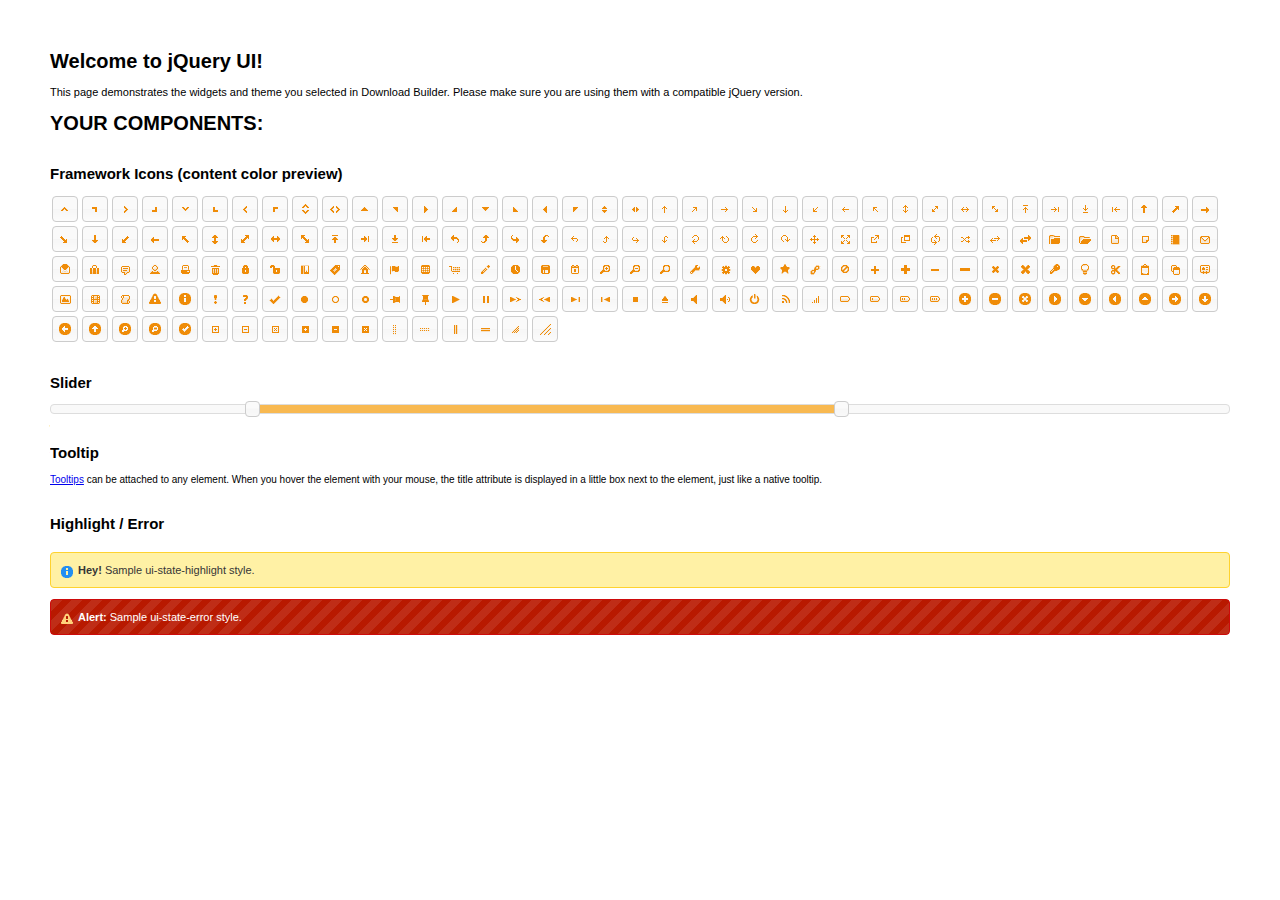
<file: experiments/E1/js/index.html>
<!doctype html>
<html lang="us">
<head>
	<meta charset="utf-8">
	<title>jQuery UI Example Page</title>
	<link href="jquery-ui.css" rel="stylesheet">
	<style>
	body{
		font: 62.5% "Trebuchet MS", sans-serif;
		margin: 50px;
	}
	.demoHeaders {
		margin-top: 2em;
	}
	#dialog-link {
		padding: .4em 1em .4em 20px;
		text-decoration: none;
		position: relative;
	}
	#dialog-link span.ui-icon {
		margin: 0 5px 0 0;
		position: absolute;
		left: .2em;
		top: 50%;
		margin-top: -8px;
	}
	#icons {
		margin: 0;
		padding: 0;
	}
	#icons li {
		margin: 2px;
		position: relative;
		padding: 4px 0;
		cursor: pointer;
		float: left;
		list-style: none;
	}
	#icons span.ui-icon {
		float: left;
		margin: 0 4px;
	}
	.fakewindowcontain .ui-widget-overlay {
		position: absolute;
	}
	select {
		width: 200px;
	}
	</style>
</head>
<body>

<h1>Welcome to jQuery UI!</h1>

<div class="ui-widget">
	<p>This page demonstrates the widgets and theme you selected in Download Builder. Please make sure you are using them with a compatible jQuery version.</p>
</div>

<h1>YOUR COMPONENTS:</h1>












<h2 class="demoHeaders">Framework Icons (content color preview)</h2>
<ul id="icons" class="ui-widget ui-helper-clearfix">
	<li class="ui-state-default ui-corner-all" title=".ui-icon-carat-1-n"><span class="ui-icon ui-icon-carat-1-n"></span></li>
	<li class="ui-state-default ui-corner-all" title=".ui-icon-carat-1-ne"><span class="ui-icon ui-icon-carat-1-ne"></span></li>
	<li class="ui-state-default ui-corner-all" title=".ui-icon-carat-1-e"><span class="ui-icon ui-icon-carat-1-e"></span></li>
	<li class="ui-state-default ui-corner-all" title=".ui-icon-carat-1-se"><span class="ui-icon ui-icon-carat-1-se"></span></li>
	<li class="ui-state-default ui-corner-all" title=".ui-icon-carat-1-s"><span class="ui-icon ui-icon-carat-1-s"></span></li>
	<li class="ui-state-default ui-corner-all" title=".ui-icon-carat-1-sw"><span class="ui-icon ui-icon-carat-1-sw"></span></li>
	<li class="ui-state-default ui-corner-all" title=".ui-icon-carat-1-w"><span class="ui-icon ui-icon-carat-1-w"></span></li>
	<li class="ui-state-default ui-corner-all" title=".ui-icon-carat-1-nw"><span class="ui-icon ui-icon-carat-1-nw"></span></li>
	<li class="ui-state-default ui-corner-all" title=".ui-icon-carat-2-n-s"><span class="ui-icon ui-icon-carat-2-n-s"></span></li>
	<li class="ui-state-default ui-corner-all" title=".ui-icon-carat-2-e-w"><span class="ui-icon ui-icon-carat-2-e-w"></span></li>
	<li class="ui-state-default ui-corner-all" title=".ui-icon-triangle-1-n"><span class="ui-icon ui-icon-triangle-1-n"></span></li>
	<li class="ui-state-default ui-corner-all" title=".ui-icon-triangle-1-ne"><span class="ui-icon ui-icon-triangle-1-ne"></span></li>
	<li class="ui-state-default ui-corner-all" title=".ui-icon-triangle-1-e"><span class="ui-icon ui-icon-triangle-1-e"></span></li>
	<li class="ui-state-default ui-corner-all" title=".ui-icon-triangle-1-se"><span class="ui-icon ui-icon-triangle-1-se"></span></li>
	<li class="ui-state-default ui-corner-all" title=".ui-icon-triangle-1-s"><span class="ui-icon ui-icon-triangle-1-s"></span></li>
	<li class="ui-state-default ui-corner-all" title=".ui-icon-triangle-1-sw"><span class="ui-icon ui-icon-triangle-1-sw"></span></li>
	<li class="ui-state-default ui-corner-all" title=".ui-icon-triangle-1-w"><span class="ui-icon ui-icon-triangle-1-w"></span></li>
	<li class="ui-state-default ui-corner-all" title=".ui-icon-triangle-1-nw"><span class="ui-icon ui-icon-triangle-1-nw"></span></li>
	<li class="ui-state-default ui-corner-all" title=".ui-icon-triangle-2-n-s"><span class="ui-icon ui-icon-triangle-2-n-s"></span></li>
	<li class="ui-state-default ui-corner-all" title=".ui-icon-triangle-2-e-w"><span class="ui-icon ui-icon-triangle-2-e-w"></span></li>
	<li class="ui-state-default ui-corner-all" title=".ui-icon-arrow-1-n"><span class="ui-icon ui-icon-arrow-1-n"></span></li>
	<li class="ui-state-default ui-corner-all" title=".ui-icon-arrow-1-ne"><span class="ui-icon ui-icon-arrow-1-ne"></span></li>
	<li class="ui-state-default ui-corner-all" title=".ui-icon-arrow-1-e"><span class="ui-icon ui-icon-arrow-1-e"></span></li>
	<li class="ui-state-default ui-corner-all" title=".ui-icon-arrow-1-se"><span class="ui-icon ui-icon-arrow-1-se"></span></li>
	<li class="ui-state-default ui-corner-all" title=".ui-icon-arrow-1-s"><span class="ui-icon ui-icon-arrow-1-s"></span></li>
	<li class="ui-state-default ui-corner-all" title=".ui-icon-arrow-1-sw"><span class="ui-icon ui-icon-arrow-1-sw"></span></li>
	<li class="ui-state-default ui-corner-all" title=".ui-icon-arrow-1-w"><span class="ui-icon ui-icon-arrow-1-w"></span></li>
	<li class="ui-state-default ui-corner-all" title=".ui-icon-arrow-1-nw"><span class="ui-icon ui-icon-arrow-1-nw"></span></li>
	<li class="ui-state-default ui-corner-all" title=".ui-icon-arrow-2-n-s"><span class="ui-icon ui-icon-arrow-2-n-s"></span></li>
	<li class="ui-state-default ui-corner-all" title=".ui-icon-arrow-2-ne-sw"><span class="ui-icon ui-icon-arrow-2-ne-sw"></span></li>
	<li class="ui-state-default ui-corner-all" title=".ui-icon-arrow-2-e-w"><span class="ui-icon ui-icon-arrow-2-e-w"></span></li>
	<li class="ui-state-default ui-corner-all" title=".ui-icon-arrow-2-se-nw"><span class="ui-icon ui-icon-arrow-2-se-nw"></span></li>
	<li class="ui-state-default ui-corner-all" title=".ui-icon-arrowstop-1-n"><span class="ui-icon ui-icon-arrowstop-1-n"></span></li>
	<li class="ui-state-default ui-corner-all" title=".ui-icon-arrowstop-1-e"><span class="ui-icon ui-icon-arrowstop-1-e"></span></li>
	<li class="ui-state-default ui-corner-all" title=".ui-icon-arrowstop-1-s"><span class="ui-icon ui-icon-arrowstop-1-s"></span></li>
	<li class="ui-state-default ui-corner-all" title=".ui-icon-arrowstop-1-w"><span class="ui-icon ui-icon-arrowstop-1-w"></span></li>
	<li class="ui-state-default ui-corner-all" title=".ui-icon-arrowthick-1-n"><span class="ui-icon ui-icon-arrowthick-1-n"></span></li>
	<li class="ui-state-default ui-corner-all" title=".ui-icon-arrowthick-1-ne"><span class="ui-icon ui-icon-arrowthick-1-ne"></span></li>
	<li class="ui-state-default ui-corner-all" title=".ui-icon-arrowthick-1-e"><span class="ui-icon ui-icon-arrowthick-1-e"></span></li>
	<li class="ui-state-default ui-corner-all" title=".ui-icon-arrowthick-1-se"><span class="ui-icon ui-icon-arrowthick-1-se"></span></li>
	<li class="ui-state-default ui-corner-all" title=".ui-icon-arrowthick-1-s"><span class="ui-icon ui-icon-arrowthick-1-s"></span></li>
	<li class="ui-state-default ui-corner-all" title=".ui-icon-arrowthick-1-sw"><span class="ui-icon ui-icon-arrowthick-1-sw"></span></li>
	<li class="ui-state-default ui-corner-all" title=".ui-icon-arrowthick-1-w"><span class="ui-icon ui-icon-arrowthick-1-w"></span></li>
	<li class="ui-state-default ui-corner-all" title=".ui-icon-arrowthick-1-nw"><span class="ui-icon ui-icon-arrowthick-1-nw"></span></li>
	<li class="ui-state-default ui-corner-all" title=".ui-icon-arrowthick-2-n-s"><span class="ui-icon ui-icon-arrowthick-2-n-s"></span></li>
	<li class="ui-state-default ui-corner-all" title=".ui-icon-arrowthick-2-ne-sw"><span class="ui-icon ui-icon-arrowthick-2-ne-sw"></span></li>
	<li class="ui-state-default ui-corner-all" title=".ui-icon-arrowthick-2-e-w"><span class="ui-icon ui-icon-arrowthick-2-e-w"></span></li>
	<li class="ui-state-default ui-corner-all" title=".ui-icon-arrowthick-2-se-nw"><span class="ui-icon ui-icon-arrowthick-2-se-nw"></span></li>
	<li class="ui-state-default ui-corner-all" title=".ui-icon-arrowthickstop-1-n"><span class="ui-icon ui-icon-arrowthickstop-1-n"></span></li>
	<li class="ui-state-default ui-corner-all" title=".ui-icon-arrowthickstop-1-e"><span class="ui-icon ui-icon-arrowthickstop-1-e"></span></li>
	<li class="ui-state-default ui-corner-all" title=".ui-icon-arrowthickstop-1-s"><span class="ui-icon ui-icon-arrowthickstop-1-s"></span></li>
	<li class="ui-state-default ui-corner-all" title=".ui-icon-arrowthickstop-1-w"><span class="ui-icon ui-icon-arrowthickstop-1-w"></span></li>
	<li class="ui-state-default ui-corner-all" title=".ui-icon-arrowreturnthick-1-w"><span class="ui-icon ui-icon-arrowreturnthick-1-w"></span></li>
	<li class="ui-state-default ui-corner-all" title=".ui-icon-arrowreturnthick-1-n"><span class="ui-icon ui-icon-arrowreturnthick-1-n"></span></li>
	<li class="ui-state-default ui-corner-all" title=".ui-icon-arrowreturnthick-1-e"><span class="ui-icon ui-icon-arrowreturnthick-1-e"></span></li>
	<li class="ui-state-default ui-corner-all" title=".ui-icon-arrowreturnthick-1-s"><span class="ui-icon ui-icon-arrowreturnthick-1-s"></span></li>
	<li class="ui-state-default ui-corner-all" title=".ui-icon-arrowreturn-1-w"><span class="ui-icon ui-icon-arrowreturn-1-w"></span></li>
	<li class="ui-state-default ui-corner-all" title=".ui-icon-arrowreturn-1-n"><span class="ui-icon ui-icon-arrowreturn-1-n"></span></li>
	<li class="ui-state-default ui-corner-all" title=".ui-icon-arrowreturn-1-e"><span class="ui-icon ui-icon-arrowreturn-1-e"></span></li>
	<li class="ui-state-default ui-corner-all" title=".ui-icon-arrowreturn-1-s"><span class="ui-icon ui-icon-arrowreturn-1-s"></span></li>
	<li class="ui-state-default ui-corner-all" title=".ui-icon-arrowrefresh-1-w"><span class="ui-icon ui-icon-arrowrefresh-1-w"></span></li>
	<li class="ui-state-default ui-corner-all" title=".ui-icon-arrowrefresh-1-n"><span class="ui-icon ui-icon-arrowrefresh-1-n"></span></li>
	<li class="ui-state-default ui-corner-all" title=".ui-icon-arrowrefresh-1-e"><span class="ui-icon ui-icon-arrowrefresh-1-e"></span></li>
	<li class="ui-state-default ui-corner-all" title=".ui-icon-arrowrefresh-1-s"><span class="ui-icon ui-icon-arrowrefresh-1-s"></span></li>
	<li class="ui-state-default ui-corner-all" title=".ui-icon-arrow-4"><span class="ui-icon ui-icon-arrow-4"></span></li>
	<li class="ui-state-default ui-corner-all" title=".ui-icon-arrow-4-diag"><span class="ui-icon ui-icon-arrow-4-diag"></span></li>
	<li class="ui-state-default ui-corner-all" title=".ui-icon-extlink"><span class="ui-icon ui-icon-extlink"></span></li>
	<li class="ui-state-default ui-corner-all" title=".ui-icon-newwin"><span class="ui-icon ui-icon-newwin"></span></li>
	<li class="ui-state-default ui-corner-all" title=".ui-icon-refresh"><span class="ui-icon ui-icon-refresh"></span></li>
	<li class="ui-state-default ui-corner-all" title=".ui-icon-shuffle"><span class="ui-icon ui-icon-shuffle"></span></li>
	<li class="ui-state-default ui-corner-all" title=".ui-icon-transfer-e-w"><span class="ui-icon ui-icon-transfer-e-w"></span></li>
	<li class="ui-state-default ui-corner-all" title=".ui-icon-transferthick-e-w"><span class="ui-icon ui-icon-transferthick-e-w"></span></li>
	<li class="ui-state-default ui-corner-all" title=".ui-icon-folder-collapsed"><span class="ui-icon ui-icon-folder-collapsed"></span></li>
	<li class="ui-state-default ui-corner-all" title=".ui-icon-folder-open"><span class="ui-icon ui-icon-folder-open"></span></li>
	<li class="ui-state-default ui-corner-all" title=".ui-icon-document"><span class="ui-icon ui-icon-document"></span></li>
	<li class="ui-state-default ui-corner-all" title=".ui-icon-document-b"><span class="ui-icon ui-icon-document-b"></span></li>
	<li class="ui-state-default ui-corner-all" title=".ui-icon-note"><span class="ui-icon ui-icon-note"></span></li>
	<li class="ui-state-default ui-corner-all" title=".ui-icon-mail-closed"><span class="ui-icon ui-icon-mail-closed"></span></li>
	<li class="ui-state-default ui-corner-all" title=".ui-icon-mail-open"><span class="ui-icon ui-icon-mail-open"></span></li>
	<li class="ui-state-default ui-corner-all" title=".ui-icon-suitcase"><span class="ui-icon ui-icon-suitcase"></span></li>
	<li class="ui-state-default ui-corner-all" title=".ui-icon-comment"><span class="ui-icon ui-icon-comment"></span></li>
	<li class="ui-state-default ui-corner-all" title=".ui-icon-person"><span class="ui-icon ui-icon-person"></span></li>
	<li class="ui-state-default ui-corner-all" title=".ui-icon-print"><span class="ui-icon ui-icon-print"></span></li>
	<li class="ui-state-default ui-corner-all" title=".ui-icon-trash"><span class="ui-icon ui-icon-trash"></span></li>
	<li class="ui-state-default ui-corner-all" title=".ui-icon-locked"><span class="ui-icon ui-icon-locked"></span></li>
	<li class="ui-state-default ui-corner-all" title=".ui-icon-unlocked"><span class="ui-icon ui-icon-unlocked"></span></li>
	<li class="ui-state-default ui-corner-all" title=".ui-icon-bookmark"><span class="ui-icon ui-icon-bookmark"></span></li>
	<li class="ui-state-default ui-corner-all" title=".ui-icon-tag"><span class="ui-icon ui-icon-tag"></span></li>
	<li class="ui-state-default ui-corner-all" title=".ui-icon-home"><span class="ui-icon ui-icon-home"></span></li>
	<li class="ui-state-default ui-corner-all" title=".ui-icon-flag"><span class="ui-icon ui-icon-flag"></span></li>
	<li class="ui-state-default ui-corner-all" title=".ui-icon-calculator"><span class="ui-icon ui-icon-calculator"></span></li>
	<li class="ui-state-default ui-corner-all" title=".ui-icon-cart"><span class="ui-icon ui-icon-cart"></span></li>
	<li class="ui-state-default ui-corner-all" title=".ui-icon-pencil"><span class="ui-icon ui-icon-pencil"></span></li>
	<li class="ui-state-default ui-corner-all" title=".ui-icon-clock"><span class="ui-icon ui-icon-clock"></span></li>
	<li class="ui-state-default ui-corner-all" title=".ui-icon-disk"><span class="ui-icon ui-icon-disk"></span></li>
	<li class="ui-state-default ui-corner-all" title=".ui-icon-calendar"><span class="ui-icon ui-icon-calendar"></span></li>
	<li class="ui-state-default ui-corner-all" title=".ui-icon-zoomin"><span class="ui-icon ui-icon-zoomin"></span></li>
	<li class="ui-state-default ui-corner-all" title=".ui-icon-zoomout"><span class="ui-icon ui-icon-zoomout"></span></li>
	<li class="ui-state-default ui-corner-all" title=".ui-icon-search"><span class="ui-icon ui-icon-search"></span></li>
	<li class="ui-state-default ui-corner-all" title=".ui-icon-wrench"><span class="ui-icon ui-icon-wrench"></span></li>
	<li class="ui-state-default ui-corner-all" title=".ui-icon-gear"><span class="ui-icon ui-icon-gear"></span></li>
	<li class="ui-state-default ui-corner-all" title=".ui-icon-heart"><span class="ui-icon ui-icon-heart"></span></li>
	<li class="ui-state-default ui-corner-all" title=".ui-icon-star"><span class="ui-icon ui-icon-star"></span></li>
	<li class="ui-state-default ui-corner-all" title=".ui-icon-link"><span class="ui-icon ui-icon-link"></span></li>
	<li class="ui-state-default ui-corner-all" title=".ui-icon-cancel"><span class="ui-icon ui-icon-cancel"></span></li>
	<li class="ui-state-default ui-corner-all" title=".ui-icon-plus"><span class="ui-icon ui-icon-plus"></span></li>
	<li class="ui-state-default ui-corner-all" title=".ui-icon-plusthick"><span class="ui-icon ui-icon-plusthick"></span></li>
	<li class="ui-state-default ui-corner-all" title=".ui-icon-minus"><span class="ui-icon ui-icon-minus"></span></li>
	<li class="ui-state-default ui-corner-all" title=".ui-icon-minusthick"><span class="ui-icon ui-icon-minusthick"></span></li>
	<li class="ui-state-default ui-corner-all" title=".ui-icon-close"><span class="ui-icon ui-icon-close"></span></li>
	<li class="ui-state-default ui-corner-all" title=".ui-icon-closethick"><span class="ui-icon ui-icon-closethick"></span></li>
	<li class="ui-state-default ui-corner-all" title=".ui-icon-key"><span class="ui-icon ui-icon-key"></span></li>
	<li class="ui-state-default ui-corner-all" title=".ui-icon-lightbulb"><span class="ui-icon ui-icon-lightbulb"></span></li>
	<li class="ui-state-default ui-corner-all" title=".ui-icon-scissors"><span class="ui-icon ui-icon-scissors"></span></li>
	<li class="ui-state-default ui-corner-all" title=".ui-icon-clipboard"><span class="ui-icon ui-icon-clipboard"></span></li>
	<li class="ui-state-default ui-corner-all" title=".ui-icon-copy"><span class="ui-icon ui-icon-copy"></span></li>
	<li class="ui-state-default ui-corner-all" title=".ui-icon-contact"><span class="ui-icon ui-icon-contact"></span></li>
	<li class="ui-state-default ui-corner-all" title=".ui-icon-image"><span class="ui-icon ui-icon-image"></span></li>
	<li class="ui-state-default ui-corner-all" title=".ui-icon-video"><span class="ui-icon ui-icon-video"></span></li>
	<li class="ui-state-default ui-corner-all" title=".ui-icon-script"><span class="ui-icon ui-icon-script"></span></li>
	<li class="ui-state-default ui-corner-all" title=".ui-icon-alert"><span class="ui-icon ui-icon-alert"></span></li>
	<li class="ui-state-default ui-corner-all" title=".ui-icon-info"><span class="ui-icon ui-icon-info"></span></li>
	<li class="ui-state-default ui-corner-all" title=".ui-icon-notice"><span class="ui-icon ui-icon-notice"></span></li>
	<li class="ui-state-default ui-corner-all" title=".ui-icon-help"><span class="ui-icon ui-icon-help"></span></li>
	<li class="ui-state-default ui-corner-all" title=".ui-icon-check"><span class="ui-icon ui-icon-check"></span></li>
	<li class="ui-state-default ui-corner-all" title=".ui-icon-bullet"><span class="ui-icon ui-icon-bullet"></span></li>
	<li class="ui-state-default ui-corner-all" title=".ui-icon-radio-off"><span class="ui-icon ui-icon-radio-off"></span></li>
	<li class="ui-state-default ui-corner-all" title=".ui-icon-radio-on"><span class="ui-icon ui-icon-radio-on"></span></li>
	<li class="ui-state-default ui-corner-all" title=".ui-icon-pin-w"><span class="ui-icon ui-icon-pin-w"></span></li>
	<li class="ui-state-default ui-corner-all" title=".ui-icon-pin-s"><span class="ui-icon ui-icon-pin-s"></span></li>
	<li class="ui-state-default ui-corner-all" title=".ui-icon-play"><span class="ui-icon ui-icon-play"></span></li>
	<li class="ui-state-default ui-corner-all" title=".ui-icon-pause"><span class="ui-icon ui-icon-pause"></span></li>
	<li class="ui-state-default ui-corner-all" title=".ui-icon-seek-next"><span class="ui-icon ui-icon-seek-next"></span></li>
	<li class="ui-state-default ui-corner-all" title=".ui-icon-seek-prev"><span class="ui-icon ui-icon-seek-prev"></span></li>
	<li class="ui-state-default ui-corner-all" title=".ui-icon-seek-end"><span class="ui-icon ui-icon-seek-end"></span></li>
	<li class="ui-state-default ui-corner-all" title=".ui-icon-seek-first"><span class="ui-icon ui-icon-seek-first"></span></li>
	<li class="ui-state-default ui-corner-all" title=".ui-icon-stop"><span class="ui-icon ui-icon-stop"></span></li>
	<li class="ui-state-default ui-corner-all" title=".ui-icon-eject"><span class="ui-icon ui-icon-eject"></span></li>
	<li class="ui-state-default ui-corner-all" title=".ui-icon-volume-off"><span class="ui-icon ui-icon-volume-off"></span></li>
	<li class="ui-state-default ui-corner-all" title=".ui-icon-volume-on"><span class="ui-icon ui-icon-volume-on"></span></li>
	<li class="ui-state-default ui-corner-all" title=".ui-icon-power"><span class="ui-icon ui-icon-power"></span></li>
	<li class="ui-state-default ui-corner-all" title=".ui-icon-signal-diag"><span class="ui-icon ui-icon-signal-diag"></span></li>
	<li class="ui-state-default ui-corner-all" title=".ui-icon-signal"><span class="ui-icon ui-icon-signal"></span></li>
	<li class="ui-state-default ui-corner-all" title=".ui-icon-battery-0"><span class="ui-icon ui-icon-battery-0"></span></li>
	<li class="ui-state-default ui-corner-all" title=".ui-icon-battery-1"><span class="ui-icon ui-icon-battery-1"></span></li>
	<li class="ui-state-default ui-corner-all" title=".ui-icon-battery-2"><span class="ui-icon ui-icon-battery-2"></span></li>
	<li class="ui-state-default ui-corner-all" title=".ui-icon-battery-3"><span class="ui-icon ui-icon-battery-3"></span></li>
	<li class="ui-state-default ui-corner-all" title=".ui-icon-circle-plus"><span class="ui-icon ui-icon-circle-plus"></span></li>
	<li class="ui-state-default ui-corner-all" title=".ui-icon-circle-minus"><span class="ui-icon ui-icon-circle-minus"></span></li>
	<li class="ui-state-default ui-corner-all" title=".ui-icon-circle-close"><span class="ui-icon ui-icon-circle-close"></span></li>
	<li class="ui-state-default ui-corner-all" title=".ui-icon-circle-triangle-e"><span class="ui-icon ui-icon-circle-triangle-e"></span></li>
	<li class="ui-state-default ui-corner-all" title=".ui-icon-circle-triangle-s"><span class="ui-icon ui-icon-circle-triangle-s"></span></li>
	<li class="ui-state-default ui-corner-all" title=".ui-icon-circle-triangle-w"><span class="ui-icon ui-icon-circle-triangle-w"></span></li>
	<li class="ui-state-default ui-corner-all" title=".ui-icon-circle-triangle-n"><span class="ui-icon ui-icon-circle-triangle-n"></span></li>
	<li class="ui-state-default ui-corner-all" title=".ui-icon-circle-arrow-e"><span class="ui-icon ui-icon-circle-arrow-e"></span></li>
	<li class="ui-state-default ui-corner-all" title=".ui-icon-circle-arrow-s"><span class="ui-icon ui-icon-circle-arrow-s"></span></li>
	<li class="ui-state-default ui-corner-all" title=".ui-icon-circle-arrow-w"><span class="ui-icon ui-icon-circle-arrow-w"></span></li>
	<li class="ui-state-default ui-corner-all" title=".ui-icon-circle-arrow-n"><span class="ui-icon ui-icon-circle-arrow-n"></span></li>
	<li class="ui-state-default ui-corner-all" title=".ui-icon-circle-zoomin"><span class="ui-icon ui-icon-circle-zoomin"></span></li>
	<li class="ui-state-default ui-corner-all" title=".ui-icon-circle-zoomout"><span class="ui-icon ui-icon-circle-zoomout"></span></li>
	<li class="ui-state-default ui-corner-all" title=".ui-icon-circle-check"><span class="ui-icon ui-icon-circle-check"></span></li>
	<li class="ui-state-default ui-corner-all" title=".ui-icon-circlesmall-plus"><span class="ui-icon ui-icon-circlesmall-plus"></span></li>
	<li class="ui-state-default ui-corner-all" title=".ui-icon-circlesmall-minus"><span class="ui-icon ui-icon-circlesmall-minus"></span></li>
	<li class="ui-state-default ui-corner-all" title=".ui-icon-circlesmall-close"><span class="ui-icon ui-icon-circlesmall-close"></span></li>
	<li class="ui-state-default ui-corner-all" title=".ui-icon-squaresmall-plus"><span class="ui-icon ui-icon-squaresmall-plus"></span></li>
	<li class="ui-state-default ui-corner-all" title=".ui-icon-squaresmall-minus"><span class="ui-icon ui-icon-squaresmall-minus"></span></li>
	<li class="ui-state-default ui-corner-all" title=".ui-icon-squaresmall-close"><span class="ui-icon ui-icon-squaresmall-close"></span></li>
	<li class="ui-state-default ui-corner-all" title=".ui-icon-grip-dotted-vertical"><span class="ui-icon ui-icon-grip-dotted-vertical"></span></li>
	<li class="ui-state-default ui-corner-all" title=".ui-icon-grip-dotted-horizontal"><span class="ui-icon ui-icon-grip-dotted-horizontal"></span></li>
	<li class="ui-state-default ui-corner-all" title=".ui-icon-grip-solid-vertical"><span class="ui-icon ui-icon-grip-solid-vertical"></span></li>
	<li class="ui-state-default ui-corner-all" title=".ui-icon-grip-solid-horizontal"><span class="ui-icon ui-icon-grip-solid-horizontal"></span></li>
	<li class="ui-state-default ui-corner-all" title=".ui-icon-gripsmall-diagonal-se"><span class="ui-icon ui-icon-gripsmall-diagonal-se"></span></li>
	<li class="ui-state-default ui-corner-all" title=".ui-icon-grip-diagonal-se"><span class="ui-icon ui-icon-grip-diagonal-se"></span></li>
</ul>


<!-- Slider -->
<h2 class="demoHeaders">Slider</h2>
<div id="slider"></div>













<!-- Tooltip -->
<h2 class="demoHeaders">Tooltip</h2>
<p id="tooltip">
	<a href="#" title="That&apos;s what this widget is">Tooltips</a> can be attached to any element. When you hover
the element with your mouse, the title attribute is displayed in a little box next to the element, just like a native tooltip.
</p>


<!-- Highlight / Error -->
<h2 class="demoHeaders">Highlight / Error</h2>
<div class="ui-widget">
	<div class="ui-state-highlight ui-corner-all" style="margin-top: 20px; padding: 0 .7em;">
		<p><span class="ui-icon ui-icon-info" style="float: left; margin-right: .3em;"></span>
		<strong>Hey!</strong> Sample ui-state-highlight style.</p>
	</div>
</div>
<br>
<div class="ui-widget">
	<div class="ui-state-error ui-corner-all" style="padding: 0 .7em;">
		<p><span class="ui-icon ui-icon-alert" style="float: left; margin-right: .3em;"></span>
		<strong>Alert:</strong> Sample ui-state-error style.</p>
	</div>
</div>

<script src="external/jquery/jquery.js"></script>
<script src="jquery-ui.js"></script>
<script>













$( "#slider" ).slider({
	range: true,
	values: [ 17, 67 ]
});









$( "#tooltip" ).tooltip();




// Hover states on the static widgets
$( "#dialog-link, #icons li" ).hover(
	function() {
		$( this ).addClass( "ui-state-hover" );
	},
	function() {
		$( this ).removeClass( "ui-state-hover" );
	}
);
</script>
</body>
</html>
</file>
<file: experiments/E1/css/style.css>
/* this should be tidied: lots of redundancy due to chopping and changing */

html,td {
	font-size: 100%;
	font-family: "Helvetica Neue", Helvetica, sans-serif; 
	font-weight:200;
	margin: 0;
	padding: 0
}

ul,ol {
	font-size: 100%;
	font-family: "Helvetica Neue", Helvetica, sans-serif; 
	font-weight:200;
}


body {
	font-size: 100%;
	padding: 0;
	text-align:center;
	color: black;
}

p { margin: .5em 0 }

img { border: none }

pre, code {
	font-family: Menlo, Lucida Console, Monaco, monospace;
	font-size: 90%;
}

pre {
	border-top: 1px solid #ddd;
	border-bottom: 1px solid #ddd;
	background-color: #efefef;

	overflow: auto;
	width: 90%;
	margin: 1em 1em;
	padding: 5px 10px;
	
	/* fix overflow in IE */
	min-height: 40px; 
	height: auto !important; 
	height: 40px; 
}

input, textarea, select {
	padding: .2em;
	border: 1px solid #999;
	color: #222;
	background-color: #eee;
	font-family: "Helvetica Neue", Helvetica, sans-serif; 
	font-weight:200;
	font-size: 100%;
}

input:hover, input:focus, textarea:hover, textarea:focus {
	border: 1px solid #AA1111;
	background-color: #fff
}

textarea {
	font-size: 100%;
	font-family: "Helvetica Neue", Helvetica, sans-serif; 
	font-weight:200;
	width: 99%;
	margin-top: .1em;
	margin-bottom: 1em
}

a:link, a:visited {
	color: #aa4142;
	text-decoration: none
}

a:hover {
	color: #c37676;
	text-decoration: underline
}

table.center {
  margin-left:auto; 
  margin-right:auto;
}
</file>
<file: experiments/E2/css/style.css>
/* this should be tidied: lots of redundancy due to chopping and changing */

html,td {
	font-size: 100%;
	font-family: "Helvetica Neue", Helvetica, sans-serif; 
	font-weight:200;
	margin: 0;
	padding: 0
}

ul,ol {
	font-size: 100%;
	font-family: "Helvetica Neue", Helvetica, sans-serif; 
	font-weight:200;
}


body {
	font-size: 100%;
	padding: 0;
	text-align:center;
	color: black;
}

p { margin: .5em 0 }

img { border: none }

pre, code {
	font-family: Menlo, Lucida Console, Monaco, monospace;
	font-size: 90%;
}

pre {
	border-top: 1px solid #ddd;
	border-bottom: 1px solid #ddd;
	background-color: #efefef;

	overflow: auto;
	width: 90%;
	margin: 1em 1em;
	padding: 5px 10px;
	
	/* fix overflow in IE */
	min-height: 40px; 
	height: auto !important; 
	height: 40px; 
}

input, textarea, select {
	padding: .2em;
	border: 1px solid #999;
	color: #222;
	background-color: #eee;
	font-family: "Helvetica Neue", Helvetica, sans-serif; 
	font-weight:200;
	font-size: 100%;
}

input:hover, input:focus, textarea:hover, textarea:focus {
	border: 1px solid #AA1111;
	background-color: #fff
}

textarea {
	font-size: 100%;
	font-family: "Helvetica Neue", Helvetica, sans-serif; 
	font-weight:200;
	width: 99%;
	margin-top: .1em;
	margin-bottom: 1em
}

a:link, a:visited {
	color: #aa4142;
	text-decoration: none
}

a:hover {
	color: #c37676;
	text-decoration: underline
}

table.center {
  margin-left:auto; 
  margin-right:auto;
}
</file>
<file: experiments/E3/css/style.css>
/* this should be tidied: lots of redundancy due to chopping and changing */

.table
{
   display:table;
}

.table-row
{
   display:table-row;
}

.table-cell
{
   display:table-cell;
}

html,td {
	font-size: 100%;
	font-family: "Helvetica Neue", Helvetica, sans-serif; 
	font-weight:200;
	margin: 0;
	padding: 0
}

ul,ol {
	font-size: 100%;
	font-family: "Helvetica Neue", Helvetica, sans-serif; 
	font-weight:200;
}


body {
	font-size: 100%;
	padding: 0;
	text-align:center;
	color: black;
}

p { margin: .5em 0 }

img { border: none }

pre, code {
	font-family: Menlo, Lucida Console, Monaco, monospace;
	font-size: 90%;
}

pre {
	border-top: 1px solid #ddd;
	border-bottom: 1px solid #ddd;
	background-color: #efefef;

	overflow: auto;
	width: 90%;
	margin: 1em 1em;
	padding: 5px 10px;
	
	/* fix overflow in IE */
	min-height: 40px; 
	height: auto !important; 
	height: 40px; 
}

input, textarea, select {
	padding: .2em;
	border: 1px solid #999;
	color: #222;
	background-color: #eee;
	font-family: "Helvetica Neue", Helvetica, sans-serif; 
	font-weight:200;
	font-size: 100%;
}

input:hover, input:focus, textarea:hover, textarea:focus {
	border: 1px solid #AA1111;
	background-color: #fff
}

textarea {
	font-size: 100%;
	font-family: "Helvetica Neue", Helvetica, sans-serif; 
	font-weight:200;
	width: 99%;
	margin-top: .1em;
	margin-bottom: 1em
}

a:link, a:visited {
	color: #aa4142;
	text-decoration: none
}

a:hover {
	color: #c37676;
	text-decoration: underline
}

table.center {
  margin-left:auto; 
  margin-right:auto;
}
</file>
<file: experiments/E4/css/style.css>
/* this should be tidied: lots of redundancy due to chopping and changing */

.table
{
   display:table;
}

.table-row
{
   display:table-row;
}

.table-cell
{
   display:table-cell;
}

html,td {
	font-size: 100%;
	font-family: "Helvetica Neue", Helvetica, sans-serif; 
	font-weight:200;
	margin: 0;
	padding: 0
}

ul,ol {
	font-size: 100%;
	font-family: "Helvetica Neue", Helvetica, sans-serif; 
	font-weight:200;
}


body {
	font-size: 100%;
	padding: 0;
	text-align:center;
	color: black;
}

p { margin: .5em 0 }

img { border: none }

pre, code {
	font-family: Menlo, Lucida Console, Monaco, monospace;
	font-size: 90%;
}

pre {
	border-top: 1px solid #ddd;
	border-bottom: 1px solid #ddd;
	background-color: #efefef;

	overflow: auto;
	width: 90%;
	margin: 1em 1em;
	padding: 5px 10px;
	
	/* fix overflow in IE */
	min-height: 40px; 
	height: auto !important; 
	height: 40px; 
}

input, textarea, select {
	padding: .2em;
	border: 1px solid #999;
	color: #222;
	background-color: #eee;
	font-family: "Helvetica Neue", Helvetica, sans-serif; 
	font-weight:200;
	font-size: 100%;
}

input:hover, input:focus, textarea:hover, textarea:focus {
	border: 1px solid #AA1111;
	background-color: #fff
}

textarea {
	font-size: 100%;
	font-family: "Helvetica Neue", Helvetica, sans-serif; 
	font-weight:200;
	width: 99%;
	margin-top: .1em;
	margin-bottom: 1em
}

a:link, a:visited {
	color: #aa4142;
	text-decoration: none
}

a:hover {
	color: #c37676;
	text-decoration: underline
}

table.center {
  margin-left:auto; 
  margin-right:auto;
}
</file>
